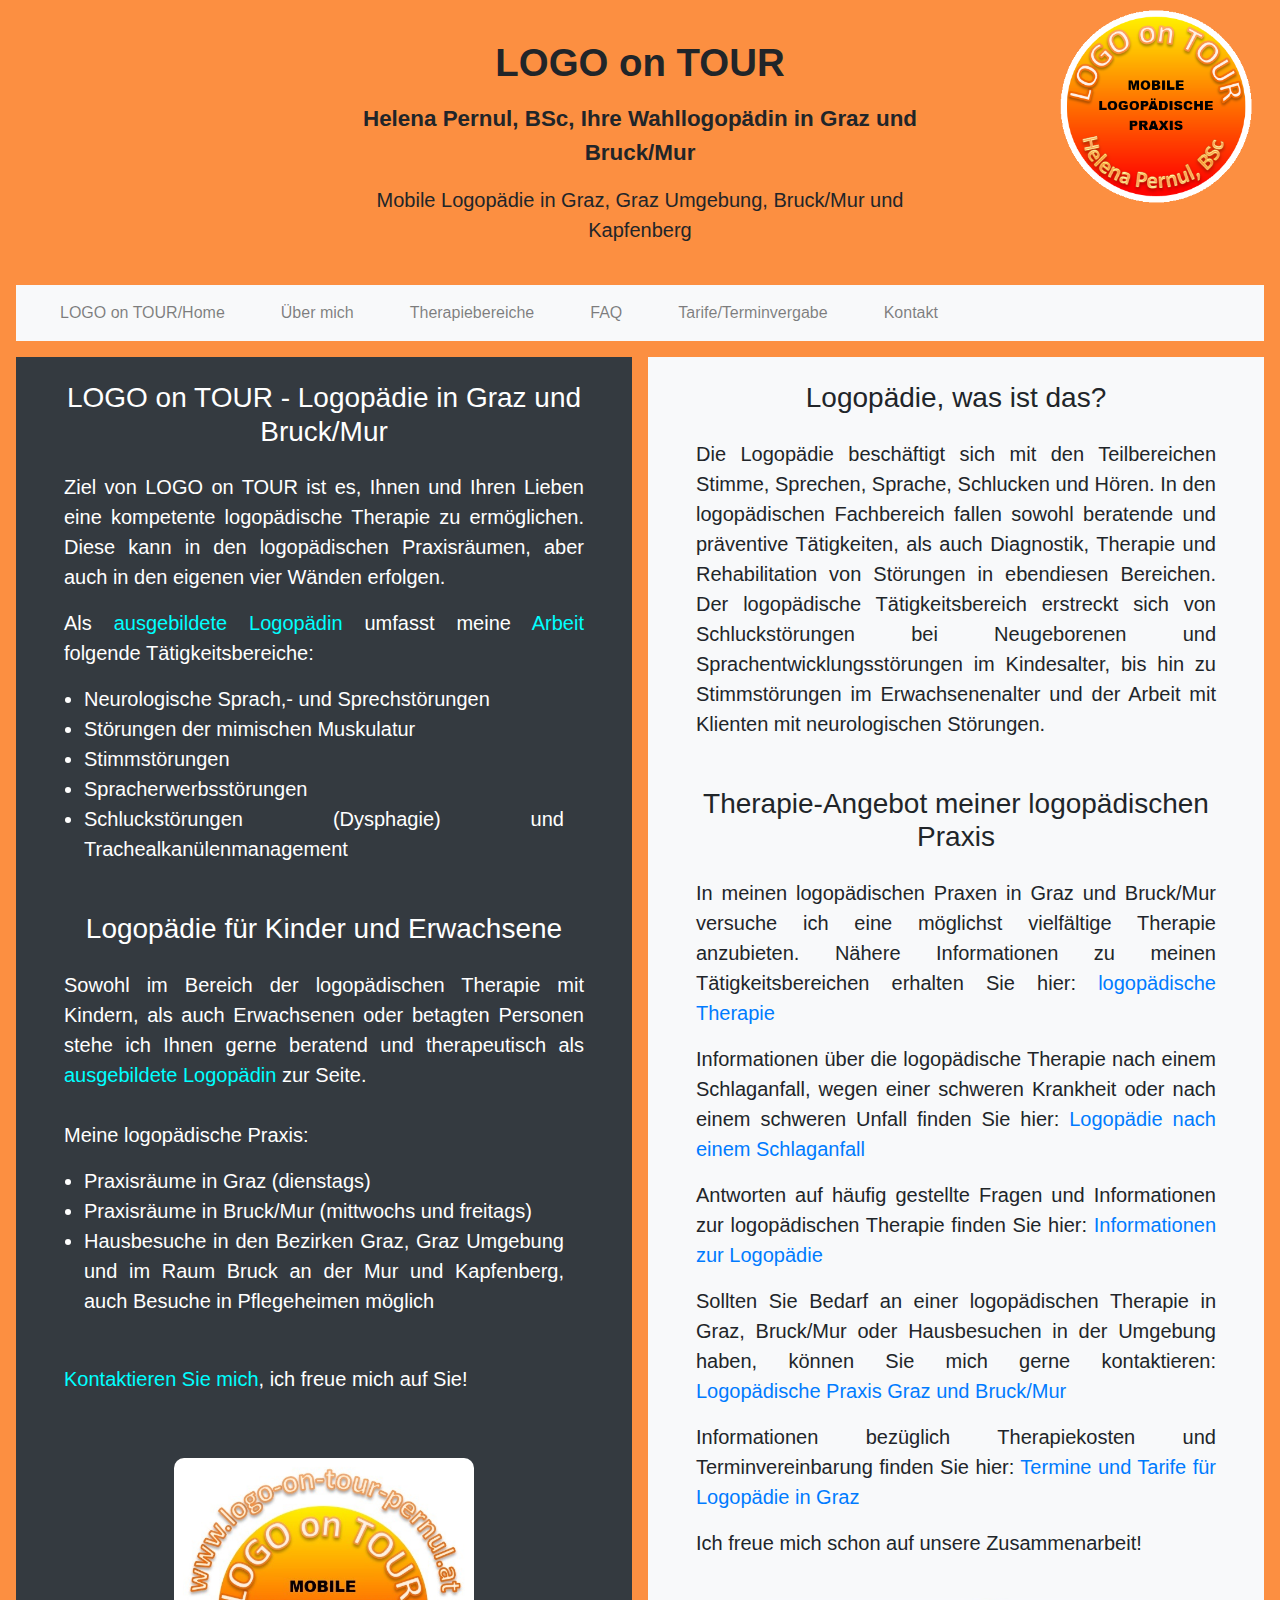
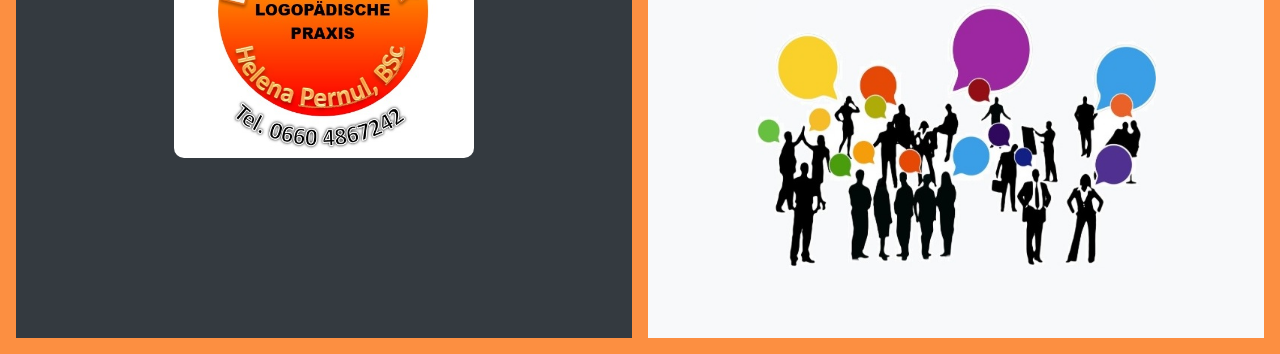
<file: index.html>
<!doctype html>
<html lang="de">
<head>
    <!-- Required meta tags -->
    <meta charset="utf-8">
    <meta name="viewport" content="width=device-width, initial-scale=1, shrink-to-fit=no">

    <!-- Bootstrap CSS -->
    <link rel="stylesheet" href="https://stackpath.bootstrapcdn.com/bootstrap/4.3.1/css/bootstrap.min.css" integrity="sha384-ggOyR0iXCbMQv3Xipma34MD+dH/1fQ784/j6cY/iJTQUOhcWr7x9JvoRxT2MZw1T" crossorigin="anonymous">

    <link href="style.css" rel="stylesheet">
    <title>LOGO ON TOUR - mobile Logopädie Graz </title>
    <meta name="description" content="Ihre Logopädie in Graz für Kinder und Erwachsene: Ich helfe
        bei Stimmstörungen, Sprechstörungen, Sprachstörungen und
        Schluckstörungen. Kontaktieren Sie mich." />
    <meta name="keywords" content="mobile Logopädie Graz, Stimmstörung
        Hilfe Graz, Sprechstörung Hilfe Graz, Schluckstörung Hilfe Graz" />
    <meta name="robots" content="index, follow" />
    
    <link rel="icon" type="image/png" href="img/logoicon.png">
</head>
<body  style="background-color: #fc8f41; max-width: 1600px; left:50%; position: relative; transform: translate(-50%, 0)">



<div class="position-relative overflow-hidden p-3 p-md-1 m-md-1 text-center">
    <div class="col-md-3" id="rightheader">
        <section id="iconright">
            <a href="./index.html">
                <img src="img/logoorangeborder.png" alt="Logopädie Graz">
            </a>
        </section>
    </div>
    <div class="col-md-6 p-lg-3 mx-auto my-3" id="centerheader">
        <p class="display-3 font-weight-bold" id="title-logo">LOGO on TOUR</p>
        <p class="lead font-weight-bold" id="title2">Helena Pernul, BSc, Ihre Wahllogopädin in Graz und Bruck/Mur</p>
        <p class="lead font-weight-normal mb-0" id="title3">Mobile Logopädie in Graz, Graz Umgebung, Bruck/Mur und Kapfenberg</p>
    </div>
    
    <div class="product-device shadow-sm d-none d-md-block"></div>
    <div class="product-device product-device-2 shadow-sm d-none d-md-block"></div>
</div>

<nav class="navbar navbar-expand-lg navbar-light text-center bg-light mx-md-3">
    <button class="navbar-toggler bg-light" type="button" data-toggle="collapse" data-target="#navbarNav" aria-controls="navbarNav" aria-expanded="false" aria-label="Toggle navigation">
        <span class="navbar-toggler-icon"></span>
    </button>
    <div class="collapse navbar-collapse text-center" id="navbarNav">
        <ul class="navbar-nav text-center">
            <li class="nav-item">
                <a class="nav-link" href="./index.html">LOGO on TOUR/Home</a>
            </li>
            <li class="nav-item">
                <a class="nav-link" href="./uebermich.html">Über mich</a>
            </li>
            <li class="nav-item">
                <a class="nav-link" href="./schwerpunkte.html">Therapiebereiche</a>
            </li>
            <li class="nav-item">
                <a class="nav-link" href="./faq.html">FAQ</a>
            </li>
            <li class="nav-item">
                <a class="nav-link" href="./tarife.html">Tarife/Terminvergabe</a>
            </li>
            <li class="nav-item">
                <a class="nav-link" href="./kontakt.html">Kontakt</a>
            </li>
        </ul>
    </div>
</nav>

<div class="d-md-flex flex-md-equal w-100 my-md-3 pl-md-3">
    <div class="bg-dark mr-md-3 pt-3 px-3 pt-md-4 px-md-5 col-md-6 text-center text-white overflow-hidden" id="logo">
        <div class="mb-3 pb-3">
            <h1 class="display-5 mb-4">LOGO on TOUR - Logopädie in Graz und Bruck/Mur</h1>
            <p class="lead">
                Ziel von LOGO on TOUR ist es, Ihnen und Ihren Lieben eine kompetente logopädische Therapie 
                    zu ermöglichen. Diese kann in den logopädischen Praxisräumen, aber auch in den eigenen vier 
                    Wänden erfolgen. 
            </p>
            <p class="lead"> Als <a href="uebermich.html" id="uebermichlink2">ausgebildete Logopädin</a>
                umfasst meine
                <a href="schwerpunkte.html" id="kontaktlink2">Arbeit</a> 
                folgende Tätigkeitsbereiche:
            </p>
            <ul class="lead">
                <li>Neurologische Sprach,- und Sprechstörungen</li>
                <li>Störungen der mimischen Muskulatur</li>
                <li>Stimmstörungen</li>
                <li>Spracherwerbsstörungen</li>
                <li>Schluckstörungen (Dysphagie) und Trachealkanülenmanagement</li>
            </ul>
            <h2 class="display-5 mb-4 mt-5">Logopädie für Kinder und Erwachsene</h2>
            <p class="lead">
                Sowohl im Bereich der logopädischen Therapie mit Kindern, als auch Erwachsenen 
                oder betagten Personen stehe ich Ihnen gerne beratend und therapeutisch als
                <a href="uebermich.html" id="uebermichlink3">ausgebildete Logopädin</a>
                zur Seite.
                <br />
                <br />
                Meine logopädische Praxis:
            </p>
            <ul class="lead">
                <li>Praxisräume in Graz (dienstags)</li>
                <li>Praxisräume in Bruck/Mur (mittwochs und freitags)</li>
                <li>Hausbesuche in den Bezirken Graz, Graz Umgebung und im Raum Bruck an der Mur und Kapfenberg, auch Besuche in Pflegeheimen möglich</li>
            </ul>
            <br />
            <br />
            <p class="lead">
                <a href="kontakt.html" id="kontaktlink3">Kontaktieren Sie mich</a>,
                ich freue mich auf Sie!
            </p>
            <br />      
            <br />
            <section id="logologo">
                <img src="img/logopaedie_graz.jpg" alt="Logopädie Graz">
            </section>
        </div>

    </div>
    <div class="bg-light mr-md-3 pt-3 px-3 pt-md-4 px-md-5 col-md-6 text-center overflow-hidden" id="was">
        <div class="mb-3 pb-3">
            <h2 class="display-5  mb-4">Logopädie, was ist das?</h2>
            <p class="lead">Die Logopädie beschäftigt sich mit den Teilbereichen
                Stimme, Sprechen, Sprache, Schlucken und Hören.
                In den logopädischen Fachbereich fallen sowohl
                beratende und präventive Tätigkeiten, als auch
                Diagnostik, Therapie und Rehabilitation von Störungen in
                ebendiesen Bereichen.
                Der logopädische Tätigkeitsbereich erstreckt sich von
                Schluckstörungen bei Neugeborenen und
                Sprachentwicklungsstörungen im Kindesalter, bis hin zu
                Stimmstörungen im Erwachsenenalter und der Arbeit
                mit Klienten mit neurologischen Störungen.
            </p>
            <h2 class="display-5 mb-4 mt-5">Therapie-Angebot meiner logopädischen Praxis</h2>
            <p class="lead">
                In meinen logopädischen Praxen in Graz und Bruck/Mur
                versuche ich eine möglichst vielfältige Therapie anzubieten.
                Nähere Informationen zu meinen Tätigkeitsbereichen erhalten Sie hier:
                <a href="./schwerpunkte.html">logopädische Therapie</a>
            </p>
            <p class="lead">
                Informationen über die logopädische Therapie nach einem Schlaganfall,
                wegen einer schweren Krankheit oder nach einem schweren Unfall finden Sie hier:
                <a href="./schlaganfall.html">Logopädie nach einem Schlaganfall</a>
            </p>
            <p class="lead">
                Antworten auf häufig gestellte Fragen und Informationen zur logopädischen 
                Therapie finden Sie hier:
                <a href="./faq.html">Informationen zur Logopädie</a>
            </p>
            <p class="lead">
                Sollten Sie Bedarf an einer logopädischen Therapie in Graz, Bruck/Mur oder
                Hausbesuchen in der Umgebung haben, können Sie mich gerne kontaktieren:
                <a href="./kontakt.html">Logopädische Praxis Graz und Bruck/Mur</a>
            </p>
            <p class="lead">
                Informationen bezüglich Therapiekosten und Terminvereinbarung finden Sie hier:
                <a href="./tarife.html">Termine und Tarife für Logopädie in Graz</a>
            </p>
            <p class="lead">
                Ich freue mich schon auf unsere Zusammenarbeit!
            </p>
            <br />
            <section id="kommunikation">
                <img src="img/logopaedische_praxis.jpg" alt="Logopädische Praxis">
            </section>
        </div>
    </div>
</div>

<script src="https://code.jquery.com/jquery-3.3.1.slim.min.js" integrity="sha384-q8i/X+965DzO0rT7abK41JStQIAqVgRVzpbzo5smXKp4YfRvH+8abtTE1Pi6jizo" crossorigin="anonymous"></script>
<script src="https://cdnjs.cloudflare.com/ajax/libs/popper.js/1.14.7/umd/popper.min.js" integrity="sha384-UO2eT0CpHqdSJQ6hJty5KVphtPhzWj9WO1clHTMGa3JDZwrnQq4sF86dIHNDz0W1" crossorigin="anonymous"></script>
<script src="https://stackpath.bootstrapcdn.com/bootstrap/4.3.1/js/bootstrap.min.js" integrity="sha384-JjSmVgyd0p3pXB1rRibZUAYoIIy6OrQ6VrjIEaFf/nJGzIxFDsf4x0xIM+B07jRM" crossorigin="anonymous"></script>
</body>
</html>
</file>
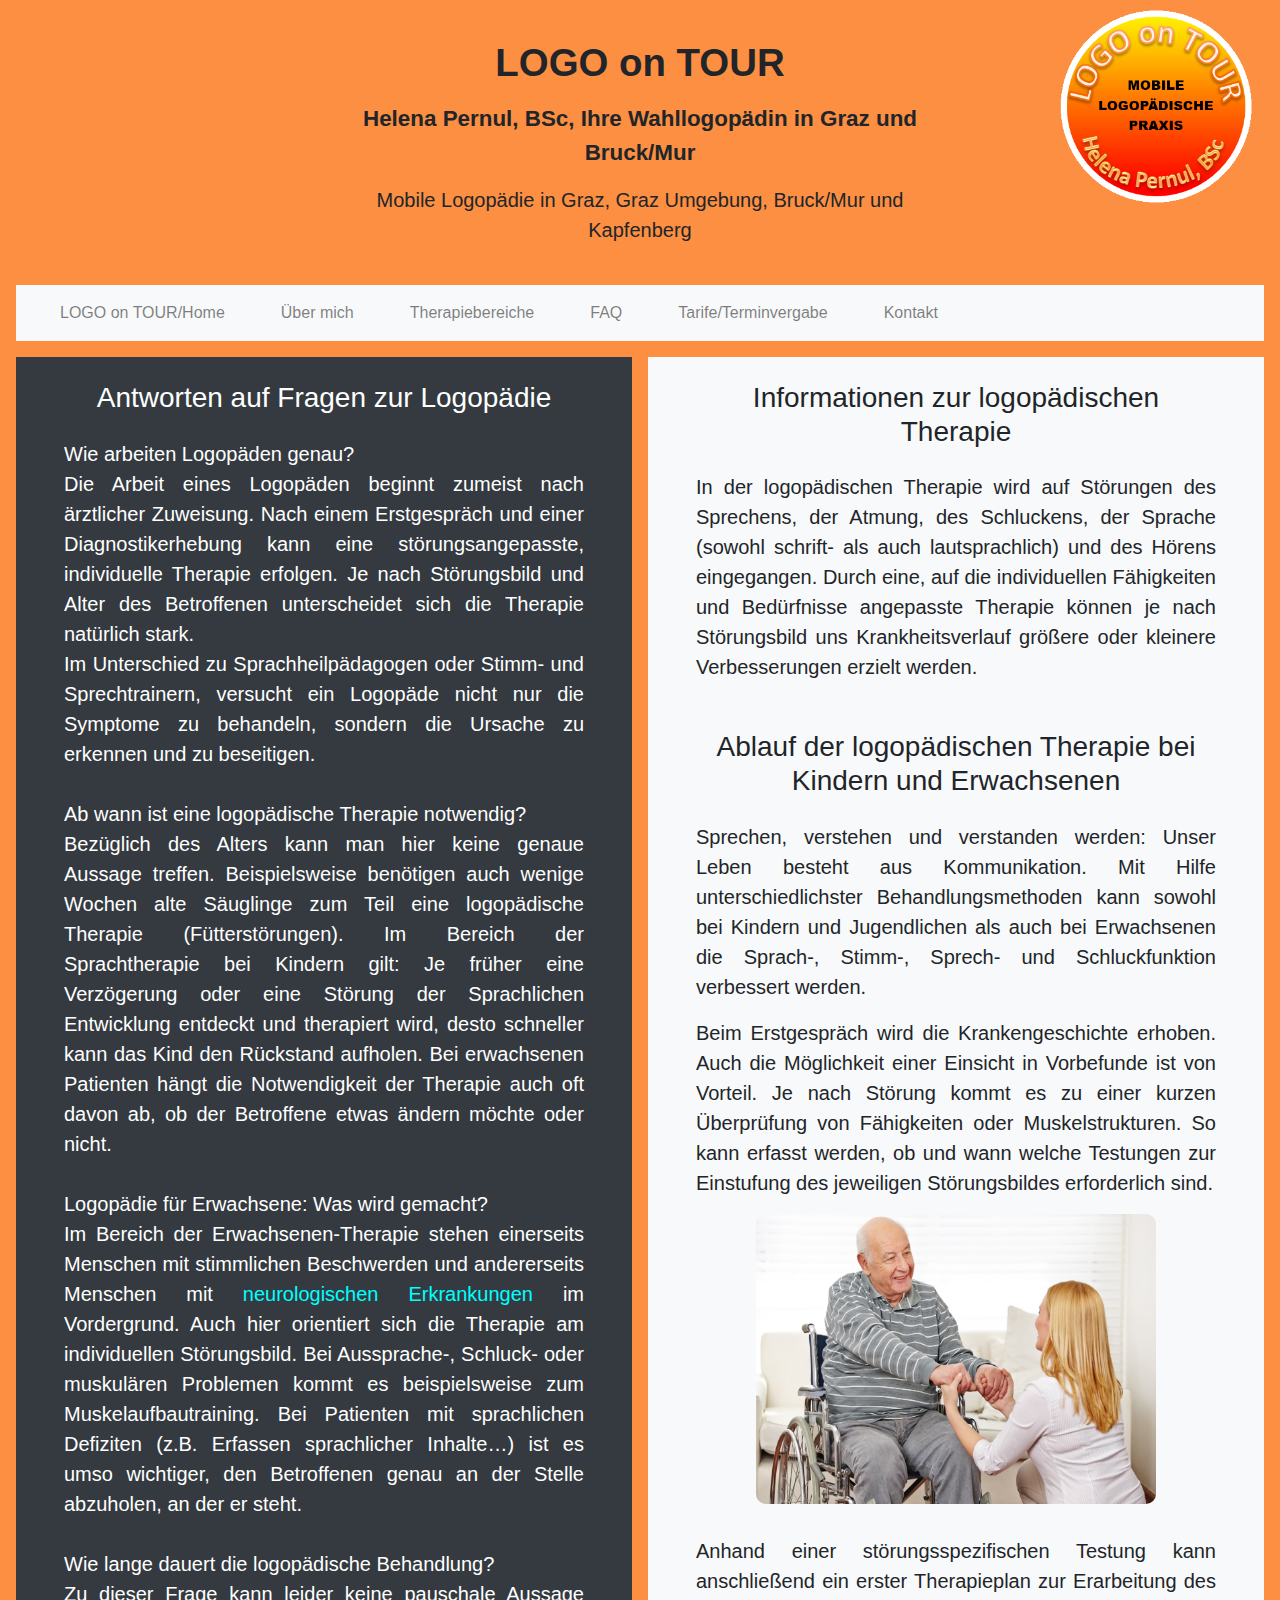
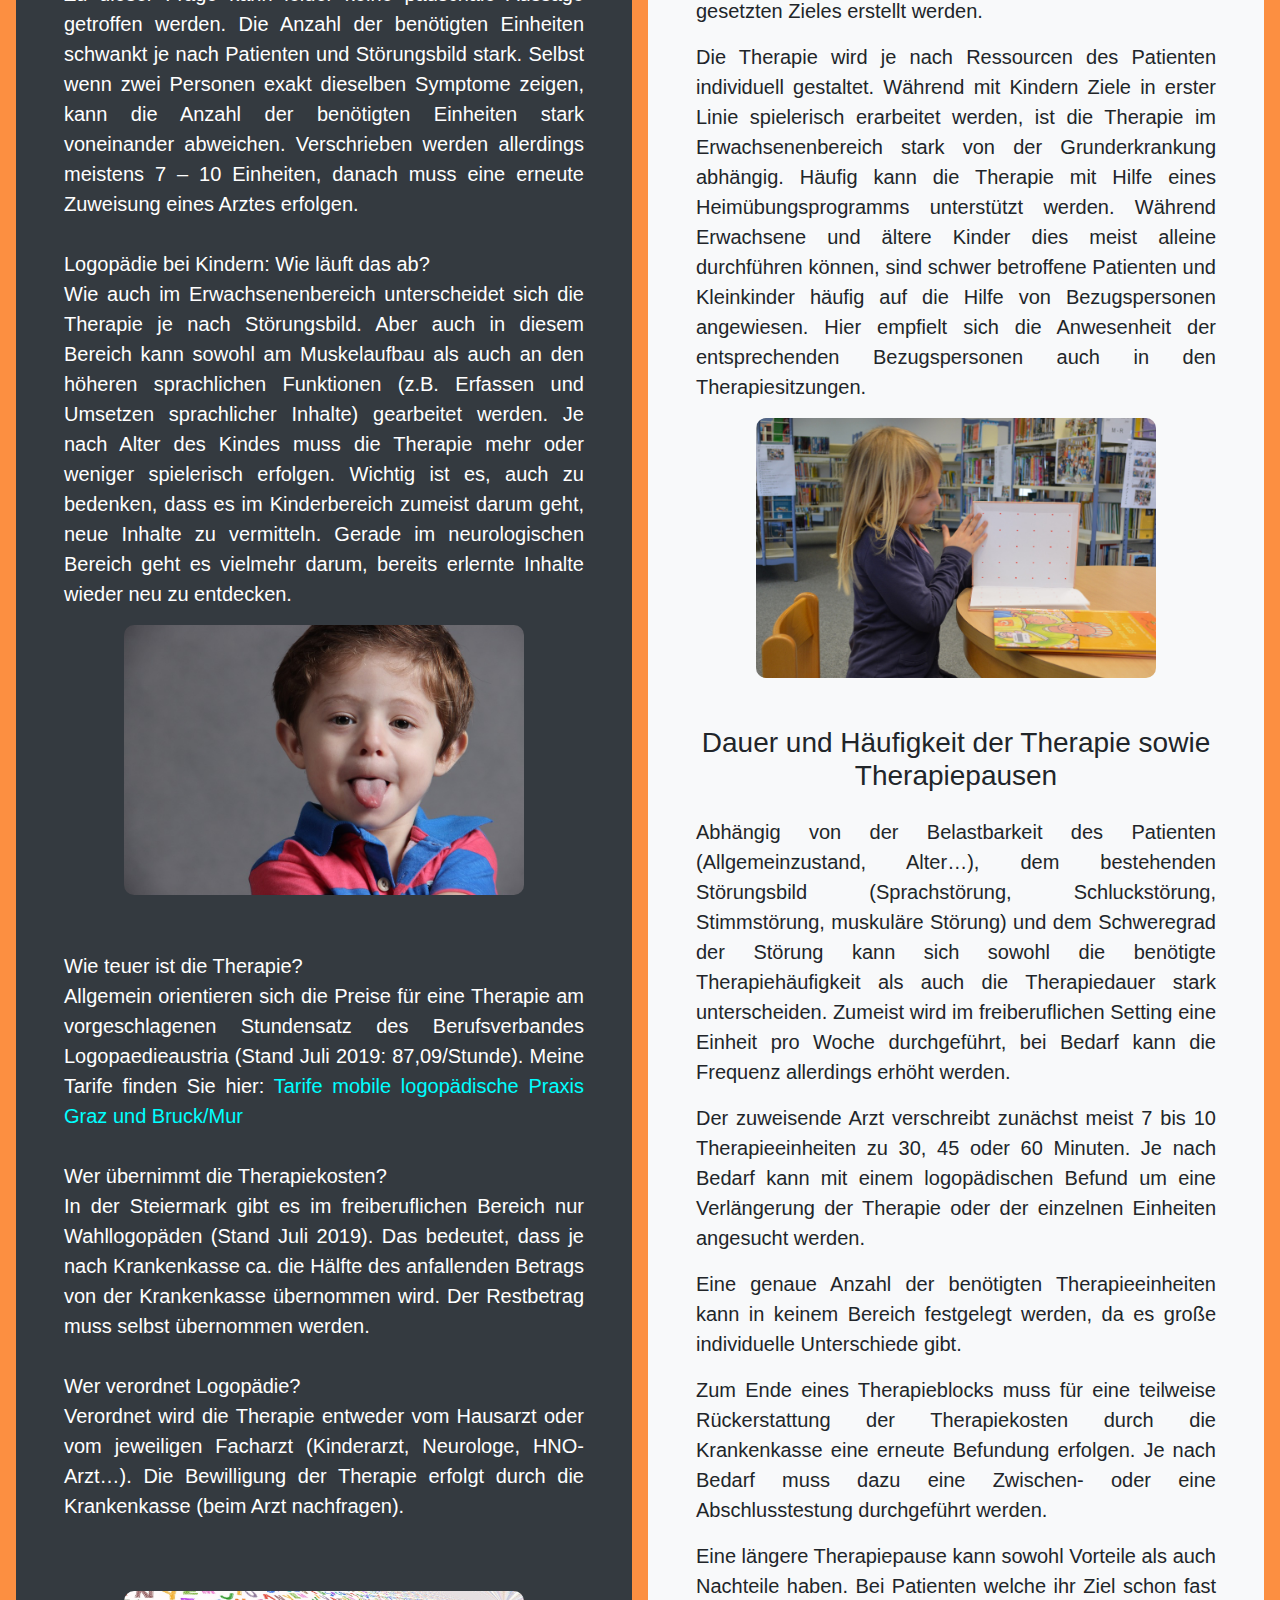
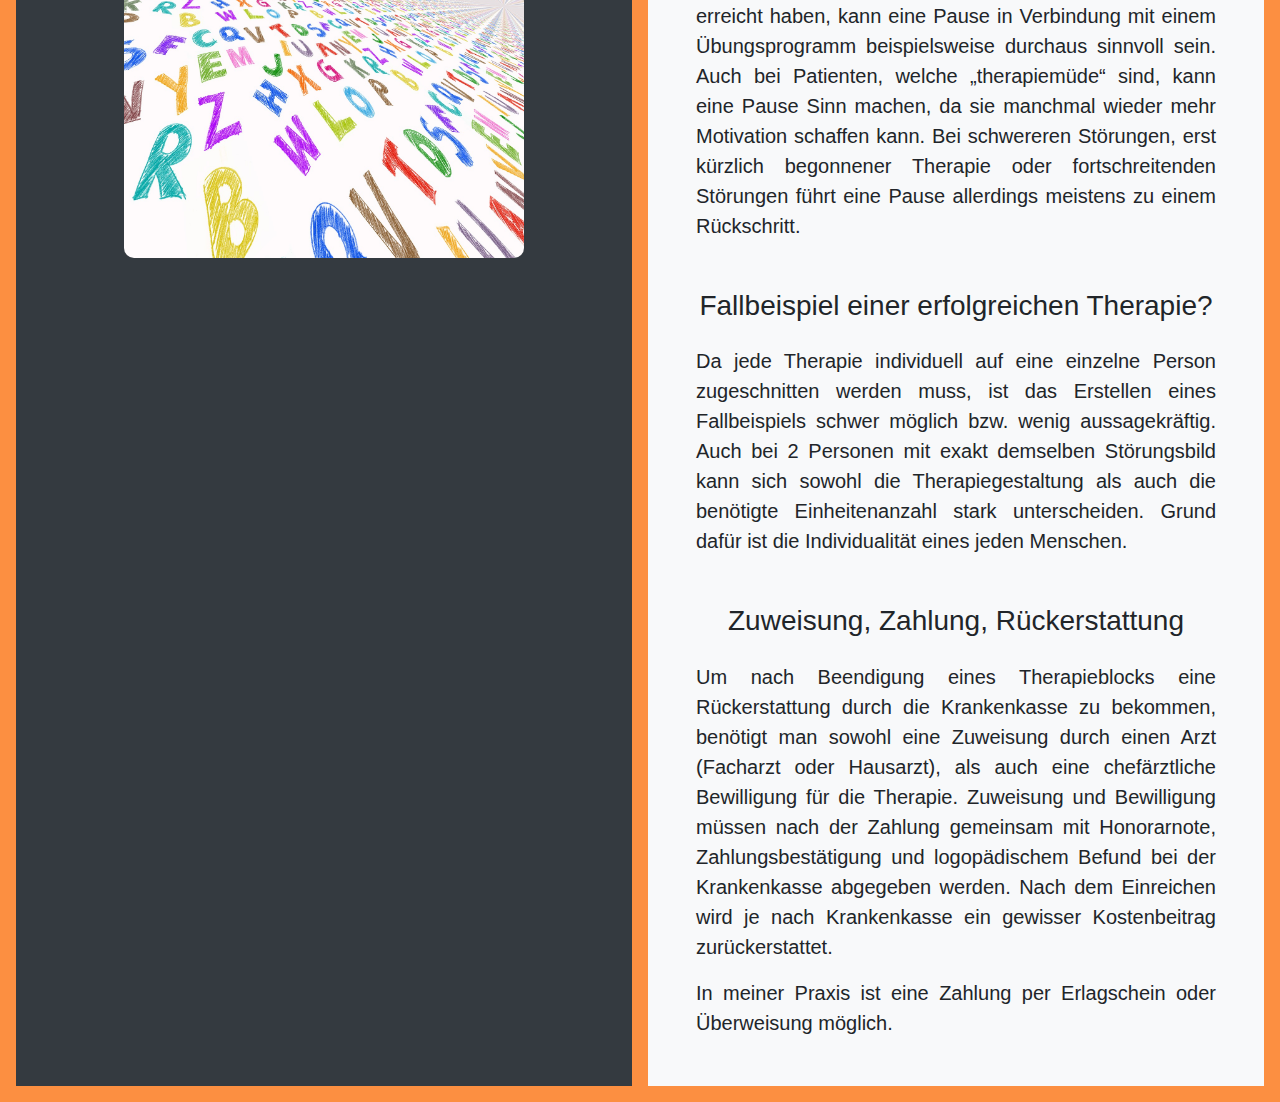
<file: faq.html>
<!doctype html>
<html lang="de">
<head>
    <!-- Required meta tags -->
    <meta charset="utf-8">
    <meta name="viewport" content="width=device-width, initial-scale=1, shrink-to-fit=no">

    <!-- Bootstrap CSS -->
    <link rel="stylesheet" href="https://stackpath.bootstrapcdn.com/bootstrap/4.3.1/css/bootstrap.min.css" integrity="sha384-ggOyR0iXCbMQv3Xipma34MD+dH/1fQ784/j6cY/iJTQUOhcWr7x9JvoRxT2MZw1T" crossorigin="anonymous">

    <link href="style.css" rel="stylesheet">
    <title>Antworten auf häufige Fragen zur logopädischen Therapie</title>
    <meta name="description" content="Häufige Fragen wie Kosten, Dauer, Häufigkeit, Angebot, Möglichkeiten etc. werden hier
        geklärt. Ebenso können Sie nachlesen, was genau Logopädie ist. Bei Fragen stehe ich, Helena Pernul, ausgebildete Logopädin,
        gerne zur Verfügung: Kontaktieren Sie mich!"/>
    <meta name="keywords" content="Angebot Logopädie Graz, Dauer Logopädie Graz, Kosten Logopädie Graz" />
    <meta name="robots" content="index, follow" />
    
    <link rel="icon" type="image/png" href="img/logoicon.png">
</head>
<body  style="background-color: #fc8f41; max-width: 1600px; left:50%; position: relative; transform: translate(-50%, 0)">

<div class="position-relative overflow-hidden p-3 p-md-1 m-md-1 text-center">
    <div class="col-md-3" id="rightheader">
        <section id="iconright">
            <a href="./index.html">
                <img src="img/logoorangeborder.png" alt="Logopädie Graz">
            </a>
        </section>
    </div>
    <div class="col-md-6 p-lg-3 mx-auto my-3">
        <p class="display-3 font-weight-bold" id="title-logo">LOGO on TOUR</p>
        <p class="lead font-weight-bold" id="title2">Helena Pernul, BSc, Ihre Wahllogopädin in Graz und Bruck/Mur</p>
        <p class="lead font-weight-normal mb-0" id="title3">Mobile Logopädie in Graz, Graz Umgebung, Bruck/Mur und Kapfenberg</p>
    </div>
    <div class="product-device shadow-sm d-none d-md-block"></div>
    <div class="product-device product-device-2 shadow-sm d-none d-md-block"></div>
</div>

<nav class="navbar navbar-expand-lg navbar-light text-center bg-light mx-md-3">
    <button class="navbar-toggler bg-light" type="button" data-toggle="collapse" data-target="#navbarNav" aria-controls="navbarNav" aria-expanded="false" aria-label="Toggle navigation">
        <span class="navbar-toggler-icon"></span>
    </button>
    <div class="collapse navbar-collapse text-center" id="navbarNav">
        <ul class="navbar-nav text-center">
            <li class="nav-item">
                <a class="nav-link" href="./index.html">LOGO on TOUR/Home</a>
            </li>
            <li class="nav-item">
                <a class="nav-link" href="./uebermich.html">Über mich</a>
            </li>
            <li class="nav-item">
                <a class="nav-link" href="./schwerpunkte.html">Therapiebereiche</a>
            </li>
            <li class="nav-item">
                <a class="nav-link" href="./faq.html">FAQ</a>
            </li>
            <li class="nav-item">
                <a class="nav-link" href="./tarife.html">Tarife/Terminvergabe</a>
            </li>
            <li class="nav-item">
                <a class="nav-link" href="./kontakt.html">Kontakt</a>
            </li>
        </ul>
    </div>
</nav>

<div class="d-md-flex flex-md-equal w-100 my-md-3 pl-md-3">
    <div class="bg-dark mr-md-3 pt-3 px-3 pt-md-4 px-md-5 col-md-6 text-center text-white overflow-hidden" id="schwerpunkte">
        <div class="mb-3 pb-3">
            <h1 class="display-5 mb-4">Antworten auf Fragen zur Logopädie</h1>
            <p class="lead">
            <b>Wie arbeiten Logopäden genau?</b> <br />
            Die Arbeit eines Logopäden beginnt zumeist nach ärztlicher Zuweisung. 
            Nach einem Erstgespräch und einer Diagnostikerhebung kann eine störungsangepasste, 
            individuelle Therapie erfolgen. Je nach Störungsbild und Alter des Betroffenen 
            unterscheidet sich die Therapie natürlich stark. <br />
            Im Unterschied zu Sprachheilpädagogen oder Stimm- und Sprechtrainern, versucht ein Logopäde 
            nicht nur die Symptome zu behandeln, sondern die Ursache zu erkennen und zu beseitigen.
            <br/><br />
            <b>Ab wann ist eine logopädische Therapie notwendig?</b><br />
            Bezüglich des Alters kann man hier keine genaue Aussage treffen. Beispielsweise benötigen auch wenige Wochen alte Säuglinge zum Teil eine logopädische Therapie (Fütterstörungen).
            Im Bereich der Sprachtherapie bei Kindern gilt: Je früher eine Verzögerung oder eine Störung der Sprachlichen Entwicklung entdeckt und therapiert wird, desto schneller kann das Kind den Rückstand aufholen. 
            Bei erwachsenen Patienten hängt die Notwendigkeit der Therapie auch oft davon ab, ob der Betroffene etwas ändern möchte oder nicht. 
            <br/><br />
            <b>Logopädie für Erwachsene: Was wird gemacht?</b><br />
            Im Bereich der Erwachsenen-Therapie stehen einerseits Menschen mit stimmlichen Beschwerden und andererseits Menschen mit 
            <a href="schlaganfall.html" id="schlag2">neurologischen Erkrankungen</a>
            im Vordergrund. Auch hier orientiert sich die Therapie am individuellen Störungsbild. Bei Aussprache-, Schluck- oder muskulären Problemen kommt es beispielsweise zum Muskelaufbautraining. Bei Patienten mit sprachlichen Defiziten (z.B. Erfassen sprachlicher Inhalte…) ist es umso wichtiger, den Betroffenen genau an der Stelle abzuholen, an der er steht.
            <br/><br />
            <b>Wie lange dauert die logopädische Behandlung?</b><br />
            Zu dieser Frage kann leider keine pauschale Aussage getroffen werden. Die Anzahl der benötigten Einheiten schwankt je nach Patienten und Störungsbild stark. Selbst wenn zwei Personen exakt dieselben Symptome zeigen, kann die Anzahl der benötigten Einheiten stark voneinander abweichen. Verschrieben werden allerdings meistens 7 – 10 Einheiten, danach muss eine erneute Zuweisung eines Arztes erfolgen.
            <br/><br />
            <b>Logopädie bei Kindern: Wie läuft das ab?</b><br />
            Wie auch im Erwachsenenbereich unterscheidet sich die Therapie je nach Störungsbild. Aber auch in diesem Bereich kann sowohl am Muskelaufbau als auch an den höheren sprachlichen Funktionen (z.B. Erfassen und Umsetzen sprachlicher Inhalte) gearbeitet werden. Je nach Alter des Kindes muss die Therapie mehr oder weniger spielerisch erfolgen.
            Wichtig ist es, auch zu bedenken, dass es im Kinderbereich zumeist darum geht, neue Inhalte zu vermitteln. Gerade im neurologischen Bereich geht es vielmehr darum, bereits erlernte Inhalte wieder neu zu entdecken.
            <br/>
            </p>
            <section id="kind_zunge">
                <img src="img/logopaedie_kind.png" alt="Je früher Kinder mit logopädischen Problemen eine 
                Therapie machen, umso größer die Erfolge">
            </section>
            <br />
            <p class="lead">
            <b>Wie teuer ist die Therapie?</b><br />
            Allgemein orientieren sich die Preise für eine Therapie am vorgeschlagenen Stundensatz des Berufsverbandes Logopaedieaustria (Stand Juli 2019: 87,09/Stunde). 
            Meine Tarife finden Sie hier: <a href="./tarife.html" id="tariffromfaq">Tarife mobile logopädische Praxis Graz und Bruck/Mur</a>
            <br/><br />
            <b>Wer übernimmt die Therapiekosten?</b><br />
            In der Steiermark gibt es im freiberuflichen Bereich nur Wahllogopäden (Stand Juli 2019). Das bedeutet, dass je nach Krankenkasse ca. die Hälfte des anfallenden Betrags von der Krankenkasse übernommen wird. Der Restbetrag muss selbst übernommen werden.
            <br/><br />
            <b>Wer verordnet Logopädie?</b><br />
            Verordnet wird die Therapie entweder vom Hausarzt oder vom jeweiligen Facharzt (Kinderarzt, Neurologe, HNO-Arzt…). Die Bewilligung der Therapie erfolgt durch die Krankenkasse (beim Arzt nachfragen).
            <br/><br />
            </p>
            <br />
            <section id="buchstaben">
                <img src="img/sprechtherapie_graz.jpg" alt="Sprechtherapie Graz">
            </section>
        </div>
    </div>
    <div class="bg-light mr-md-3 pt-3 px-3 pt-md-4 px-md-5 col-md-6 text-center overflow-hidden" id="informationen">
        <div class="mb-3 pb-3">
            <h2 class="display-5 mb-4">Informationen zur logopädischen Therapie</h2>
            <p class="lead">In der logopädischen Therapie wird auf Störungen des Sprechens,
                der Atmung, des Schluckens, der Sprache (sowohl schrift- als auch
                lautsprachlich) und des Hörens eingegangen. Durch eine, auf die
                individuellen Fähigkeiten und Bedürfnisse angepasste Therapie
                können je nach Störungsbild uns Krankheitsverlauf größere oder
                kleinere Verbesserungen erzielt werden.
            </p>
            <h2 class="display-5 mb-4 mt-5">Ablauf der logopädischen Therapie bei Kindern und Erwachsenen</h2>
            <p class="lead">Sprechen, verstehen und verstanden werden: Unser Leben besteht aus
                    Kommunikation. Mit Hilfe unterschiedlichster Behandlungsmethoden
                    kann sowohl bei Kindern und Jugendlichen als auch bei Erwachsenen
                    die Sprach-, Stimm-, Sprech- und Schluckfunktion verbessert werden.
            </p>
            <p class="lead">Beim Erstgespräch wird die Krankengeschichte erhoben. Auch die
                    Möglichkeit einer Einsicht in Vorbefunde ist von Vorteil. Je nach Störung
                    kommt es zu einer kurzen Überprüfung von Fähigkeiten oder
                    Muskelstrukturen. So kann erfasst werden, ob und wann welche
                    Testungen zur Einstufung des jeweiligen Störungsbildes erforderlich
                    sind.
            </p>
            <section id="opa">
                <img src="img/therapie_logopaede.jpg" alt="Grazer mobile logopädische Praxis für Sprach- und 
                Sprechstörungen für Kinder und Erwachsene">
            </section>
            <p class="lead">Anhand einer störungsspezifischen Testung kann anschließend ein
                    erster Therapieplan zur Erarbeitung des gesetzten Zieles erstellt
                    werden.
            </p>
            <p class="lead">Die Therapie wird je nach Ressourcen des Patienten individuell gestaltet.
                Während mit Kindern Ziele in erster Linie spielerisch erarbeitet werden, ist die 
                Therapie im Erwachsenenbereich stark von der Grunderkrankung abhängig. Häufig kann die
                Therapie mit Hilfe eines Heimübungsprogramms unterstützt werden. Während Erwachsene
                und ältere Kinder dies meist alleine durchführen können, sind schwer betroffene Patienten
                und Kleinkinder häufig auf die Hilfe von Bezugspersonen angewiesen. Hier empfielt sich
                die Anwesenheit der entsprechenden Bezugspersonen auch in den Therapiesitzungen.
            </p>
            <section id="kind">
                <img src="img/logopaedie_kinder.jpg" alt="Logopädische Praxis für Kinder bei Sprech-, Sprach- 
                und Leseproblemen">
            </section>
            <h2 class="display-5 mb-4 mt-3">Dauer und Häufigkeit der Therapie sowie Therapiepausen</h2>
            <p class="lead">Abhängig von der Belastbarkeit des Patienten (Allgemeinzustand,
                    Alter…), dem bestehenden Störungsbild (Sprachstörung,
                    Schluckstörung, Stimmstörung, muskuläre Störung) und dem
                    Schweregrad der Störung kann sich sowohl die benötigte
                    Therapiehäufigkeit als auch die Therapiedauer stark unterscheiden. Zumeist
                    wird im freiberuflichen Setting eine Einheit pro Woche durchgeführt, bei
                    Bedarf kann die Frequenz allerdings erhöht werden.
            </p>
            <p class="lead">Der zuweisende Arzt verschreibt zunächst meist 7 bis 10
                    Therapieeinheiten zu 30, 45 oder 60 Minuten. Je nach Bedarf kann mit
                    einem logopädischen Befund um eine Verlängerung der Therapie oder
                    der einzelnen Einheiten angesucht werden.
            </p>
            <p class="lead">Eine genaue Anzahl der benötigten Therapieeinheiten kann in keinem
                    Bereich festgelegt werden, da es große individuelle Unterschiede gibt.
            </p>
            <p class="lead">Zum Ende eines Therapieblocks muss für eine teilweise Rückerstattung
                    der Therapiekosten durch die Krankenkasse eine erneute Befundung
                    erfolgen. Je nach Bedarf muss dazu eine Zwischen- oder eine
                    Abschlusstestung durchgeführt werden.
            </p>
            <p class="lead">Eine längere Therapiepause kann sowohl Vorteile als auch Nachteile
                    haben. Bei Patienten welche ihr Ziel schon fast erreicht haben, kann
                    eine Pause in Verbindung mit einem Übungsprogramm beispielsweise
                    durchaus sinnvoll sein. Auch bei Patienten, welche „therapiemüde“
                    sind, kann eine Pause Sinn machen, da sie manchmal wieder mehr
                    Motivation schaffen kann. Bei schwereren Störungen, erst kürzlich
                    begonnener Therapie oder fortschreitenden Störungen führt eine Pause
                    allerdings meistens zu einem Rückschritt.
            </p>
            <h2 class="display-5 mb-4 mt-5">Fallbeispiel einer erfolgreichen Therapie?</h2>
            <p class="lead">Da jede Therapie individuell auf eine einzelne Person
                    zugeschnitten werden muss, ist das Erstellen eines Fallbeispiels
                    schwer möglich bzw. wenig aussagekräftig. Auch bei 2 Personen mit exakt demselben
                    Störungsbild kann sich sowohl die Therapiegestaltung als auch die
                    benötigte Einheitenanzahl stark unterscheiden. Grund dafür ist die
                    Individualität eines jeden Menschen.
            </p>
            <h2 class="display-5 mb-4 mt-5">Zuweisung, Zahlung, Rückerstattung</h2>
            <p class="lead">Um nach Beendigung eines Therapieblocks eine Rückerstattung
                    durch die Krankenkasse zu bekommen, benötigt man sowohl eine
                    Zuweisung durch einen Arzt (Facharzt oder Hausarzt), als auch eine
                    chefärztliche Bewilligung für die Therapie.
                    Zuweisung und Bewilligung müssen nach der Zahlung gemeinsam
                    mit Honorarnote, Zahlungsbestätigung und logopädischem Befund
                    bei der Krankenkasse abgegeben werden. Nach dem Einreichen
                    wird je nach Krankenkasse ein gewisser Kostenbeitrag
                    zurückerstattet.
            </p>
            <p class="lead">
                    In meiner Praxis ist eine Zahlung per Erlagschein oder
                    Überweisung möglich.
            </p>
            
        </div>
    </div>
</div>

<script src="https://code.jquery.com/jquery-3.3.1.slim.min.js" integrity="sha384-q8i/X+965DzO0rT7abK41JStQIAqVgRVzpbzo5smXKp4YfRvH+8abtTE1Pi6jizo" crossorigin="anonymous"></script>
<script src="https://cdnjs.cloudflare.com/ajax/libs/popper.js/1.14.7/umd/popper.min.js" integrity="sha384-UO2eT0CpHqdSJQ6hJty5KVphtPhzWj9WO1clHTMGa3JDZwrnQq4sF86dIHNDz0W1" crossorigin="anonymous"></script>
<script src="https://stackpath.bootstrapcdn.com/bootstrap/4.3.1/js/bootstrap.min.js" integrity="sha384-JjSmVgyd0p3pXB1rRibZUAYoIIy6OrQ6VrjIEaFf/nJGzIxFDsf4x0xIM+B07jRM" crossorigin="anonymous"></script>
</body>
</html>
</file>
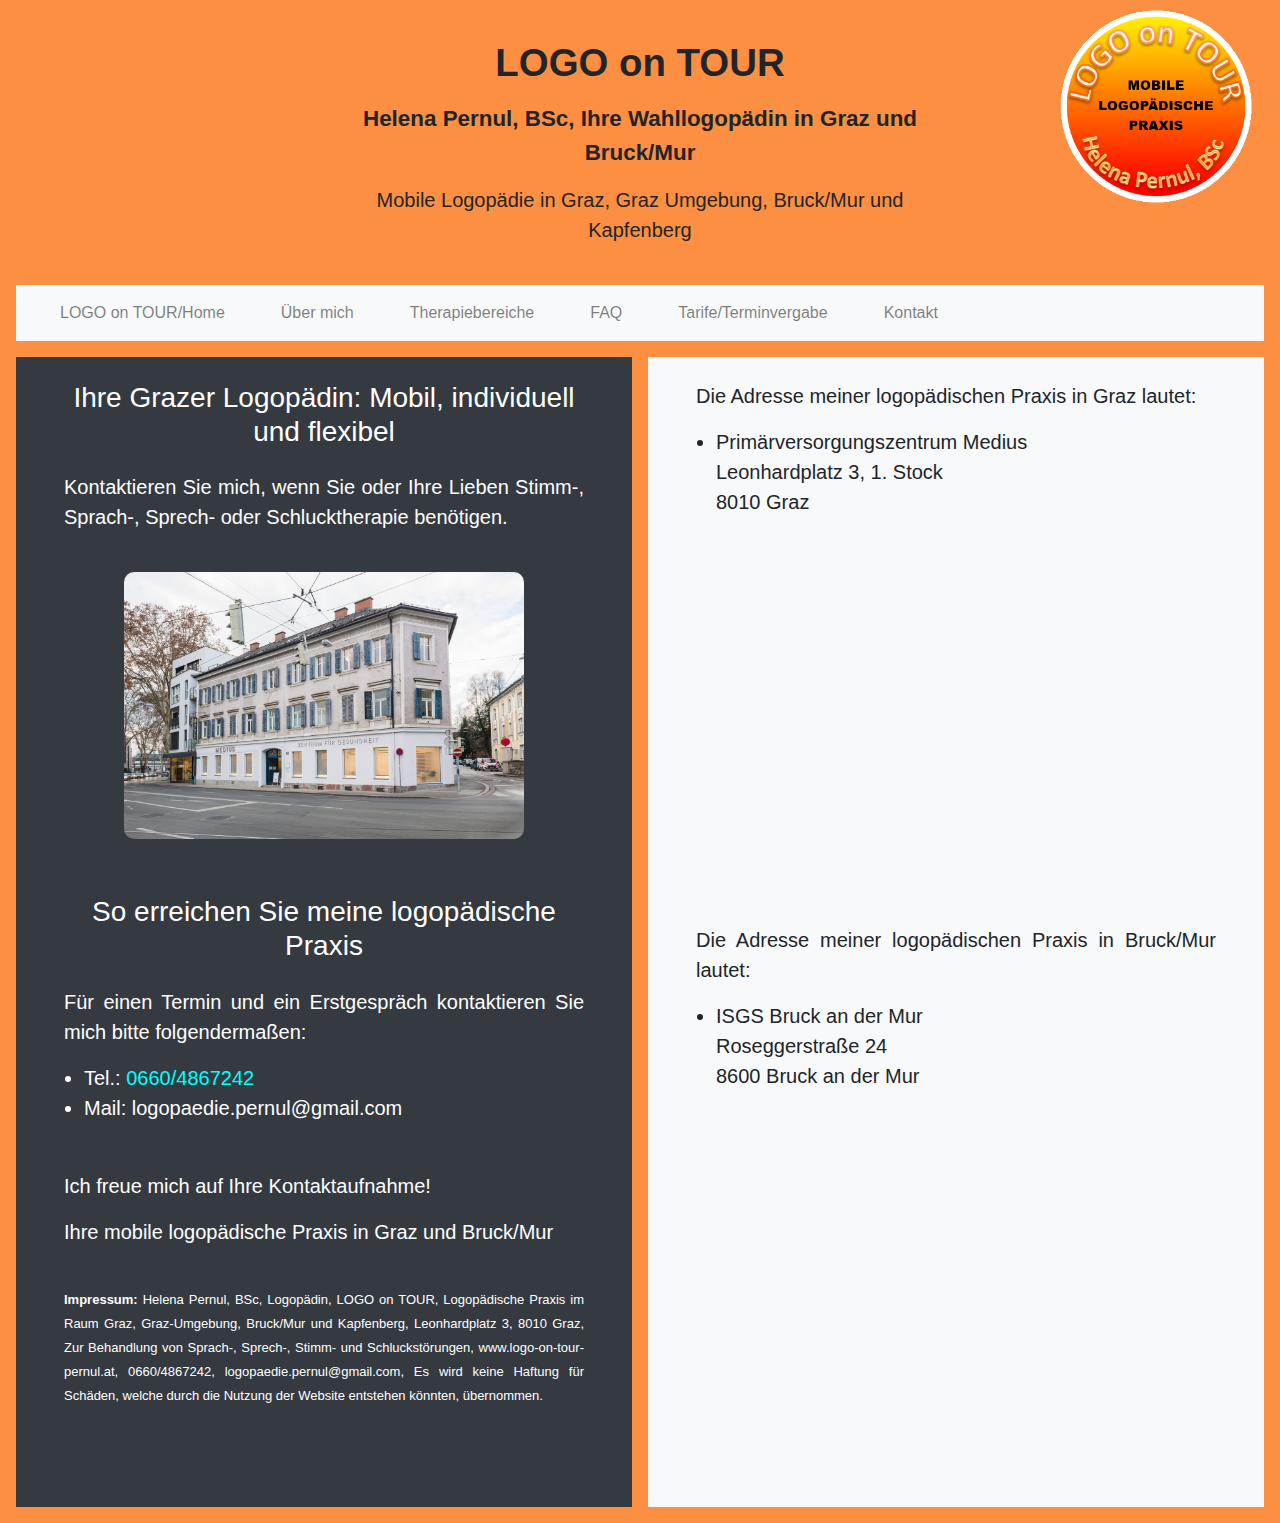
<file: kontakt.html>
<!doctype html>
<html lang="de">
<head>
    <!-- Required meta tags -->
    <meta charset="utf-8">
    <meta name="viewport" content="width=device-width, initial-scale=1, shrink-to-fit=no">

    <!-- Bootstrap CSS -->
    <link rel="stylesheet" href="https://stackpath.bootstrapcdn.com/bootstrap/4.3.1/css/bootstrap.min.css" integrity="sha384-ggOyR0iXCbMQv3Xipma34MD+dH/1fQ784/j6cY/iJTQUOhcWr7x9JvoRxT2MZw1T" crossorigin="anonymous">

    <link href="style.css" rel="stylesheet">
    <title>Logopädie in meiner Nähe</title>
    <meta name="description" content="Sprechen, schlucken, lesen und
        schreiben lernen nach Schlaganfällen - Hilfe für Kinder und Erwachsene

        bei Sprachstörungen und Sprechstörungen. Hilfreiche Therapien für
        Sprachentwicklung. Professionell & Einfühlsam: Rufen Sie mich an!"/>
        <meta name="keywords" content="Sprechtherapie Schlaganfall,
        Sprachtherapie Kinder und Erwachsene, Schluckstörung was tun" />
        <meta name="robots" content="index, follow" />
    
    <link rel="icon" type="image/png" href="img/logoicon.png">
</head>
<body  style="background-color: #fc8f41; max-width: 1600px; left:50%; position: relative; transform: translate(-50%, 0)">

<div class="position-relative overflow-hidden p-3 p-md-1 m-md-1 text-center">
    <div class="col-md-3" id="rightheader">
        <section id="iconright">
            <a href="./index.html">
                <img src="img/logoorangeborder.png" alt="Logopädie Graz">
            </a>
        </section>
    </div>
    <div class="col-md-6 p-lg-3 mx-auto my-3">
        <p class="display-3 font-weight-bold" id="title-logo">LOGO on TOUR</p>
        <p class="lead font-weight-bold" id="title2">Helena Pernul, BSc, Ihre Wahllogopädin in Graz und Bruck/Mur</p>
        <p class="lead font-weight-normal mb-0" id="title3">Mobile Logopädie in Graz, Graz Umgebung, Bruck/Mur und Kapfenberg</p>
    </div>
    <div class="product-device shadow-sm d-none d-md-block"></div>
    <div class="product-device product-device-2 shadow-sm d-none d-md-block"></div>
</div>

<nav class="navbar navbar-expand-lg navbar-light text-center bg-light mx-md-3">
    <button class="navbar-toggler bg-light" type="button" data-toggle="collapse" data-target="#navbarNav" aria-controls="navbarNav" aria-expanded="false" aria-label="Toggle navigation">
        <span class="navbar-toggler-icon"></span>
    </button>
    <div class="collapse navbar-collapse text-center" id="navbarNav">
        <ul class="navbar-nav text-center">
            <li class="nav-item">
                <a class="nav-link" href="./index.html">LOGO on TOUR/Home</a>
            </li>
            <li class="nav-item">
                <a class="nav-link" href="./uebermich.html">Über mich</a>
            </li>
            <li class="nav-item">
                <a class="nav-link" href="./schwerpunkte.html">Therapiebereiche</a>
            </li>
            <li class="nav-item">
                <a class="nav-link" href="./faq.html">FAQ</a>
            </li>
            <li class="nav-item">
                <a class="nav-link" href="./tarife.html">Tarife/Terminvergabe</a>
            </li>
            <li class="nav-item">
                <a class="nav-link" href="./kontakt.html">Kontakt</a>
            </li>
        </ul>
    </div>
</nav>

<div class="d-md-flex flex-md-equal w-100 my-md-3 pl-md-3">
    <div class="bg-dark mr-md-3 pt-3 px-3 pt-md-4 px-md-5 col-md-6 text-center text-white overflow-hidden" id="kontakt">
        <div class="mb-3 pb-3">
            <h1 class="display-5 mb-4">Ihre Grazer Logopädin: Mobil, individuell und flexibel</h1>
            <p class="lead">Kontaktieren Sie mich, wenn Sie oder Ihre Lieben Stimm-, Sprach-, Sprech- oder
                    Schlucktherapie benötigen.
            </p>
            <br>
            <section id="mediuspraxis">
                <img src="img/logopaedie_praxis.jpg" alt="mobile logopädische Praxis Graz">
            </section>
            <h2 class="display-5 mb-4 mt-4">So erreichen Sie meine logopädische Praxis</h2>
            <p class="lead">Für einen Termin und ein Erstgespräch kontaktieren Sie mich bitte folgendermaßen:</p>
            <ul class="lead">
                <li>Tel.: <a href="tel:+436604867242" id="telnr">0660/4867242</a></li>
                <li>Mail: logopaedie.pernul@gmail.com</li>
            </ul>
            <br />
            <br />
            <p class="lead">Ich freue mich auf Ihre Kontaktaufnahme!</p>
            <p class="lead">Ihre mobile logopädische Praxis in Graz und Bruck/Mur</p>

            <br />
            

            <div>
                    <p>
                        <font size="2"><b>Impressum: </b>Helena Pernul, BSc, Logopädin, LOGO on TOUR, Logopädische Praxis im Raum Graz, Graz-Umgebung, Bruck/Mur und Kapfenberg, 
                            Leonhardplatz 3, 8010 Graz, Zur Behandlung von Sprach-, Sprech-, Stimm- und Schluckstörungen,
                            www.logo-on-tour-pernul.at, 0660/4867242, logopaedie.pernul@gmail.com, Es wird keine Haftung für Schäden, welche durch die
                            Nutzung der Website entstehen könnten, übernommen.
                        </font>
                    </p>
                </div>
        </div>
    </div>
    <div class="bg-light mr-md-3 pt-3 px-3 pt-md-4 px-md-5 col-md-6 text-center overflow-hidden" id="maps">
        <div class="mb-3 pb-3">
            <p class="lead">
                Die Adresse meiner logopädischen Praxis in Graz lautet:
            </p>
            <ul class="lead">
                <li>Primärversorgungszentrum Medius <br>
                    Leonhardplatz 3, 1. Stock<br>

                    8010 Graz</li>
            </ul>
            <br />
            <div style="margin: 20px">
                <div style='height:320px;width:100%;'>
                    <iframe width="" height="320" src=https://maps.google.de/maps?hl=de&q=%20Medius+Zentrum+für+Gesundheit,+Hausärzte+für+alle+Kassen%20Graz&t=&z=14&ie=utf8&iwloc=b&output=embed
                            frameborder="0" scrolling="no" marginheight="0" marginwidth="0" style='height:320px;width:100%;'>
                    </iframe>
                    <p style="text-align:right;
                            margin:0px; padding-top:-10px; line-height:10px;font-size:10px;margin-top: -25px;">
                        <a href="http://www.checkpoll.de/google-maps-generator/" style="font-size:10px;"
                            target="_blank"></a>
                    </p>
                </div>
            </div>
            
            <br />
            <p class="lead">
                    Die Adresse meiner logopädischen Praxis in Bruck/Mur lautet:
            </p>
            <ul class="lead">
                <li>ISGS Bruck an der Mur<br>
                    Roseggerstraße 24<br>
                    8600 Bruck an der Mur</li>
            </ul>
            <div style="margin: 20px">
                <div style='height:320px;width:100%;'>
                    <iframe width="" height="320" src=https://maps.google.de/maps?hl=de&q=%20Roseggerstraße+24+Bruck+an+der+Mur%20Graz&t=&z=14&ie=utf8&iwloc=b&output=embed
                            frameborder="0" scrolling="no" marginheight="0" marginwidth="0" style='height:320px;width:100%;'>
                    </iframe>
                    <p style="text-align:right;
                            margin:0px; padding-top:-10px; line-height:10px;font-size:10px;margin-top: -25px;">
                        <a href="http://www.checkpoll.de/google-maps-generator/" style="font-size:10px;"
                            target="_blank"></a>
                    </p>
                </div>
            </div>
            
            
            <br />
            
        </div>
    </div>
</div>

<script src="https://code.jquery.com/jquery-3.3.1.slim.min.js" integrity="sha384-q8i/X+965DzO0rT7abK41JStQIAqVgRVzpbzo5smXKp4YfRvH+8abtTE1Pi6jizo" crossorigin="anonymous"></script>
<script src="https://cdnjs.cloudflare.com/ajax/libs/popper.js/1.14.7/umd/popper.min.js" integrity="sha384-UO2eT0CpHqdSJQ6hJty5KVphtPhzWj9WO1clHTMGa3JDZwrnQq4sF86dIHNDz0W1" crossorigin="anonymous"></script>
<script src="https://stackpath.bootstrapcdn.com/bootstrap/4.3.1/js/bootstrap.min.js" integrity="sha384-JjSmVgyd0p3pXB1rRibZUAYoIIy6OrQ6VrjIEaFf/nJGzIxFDsf4x0xIM+B07jRM" crossorigin="anonymous"></script>
</body>
</html>
</file>
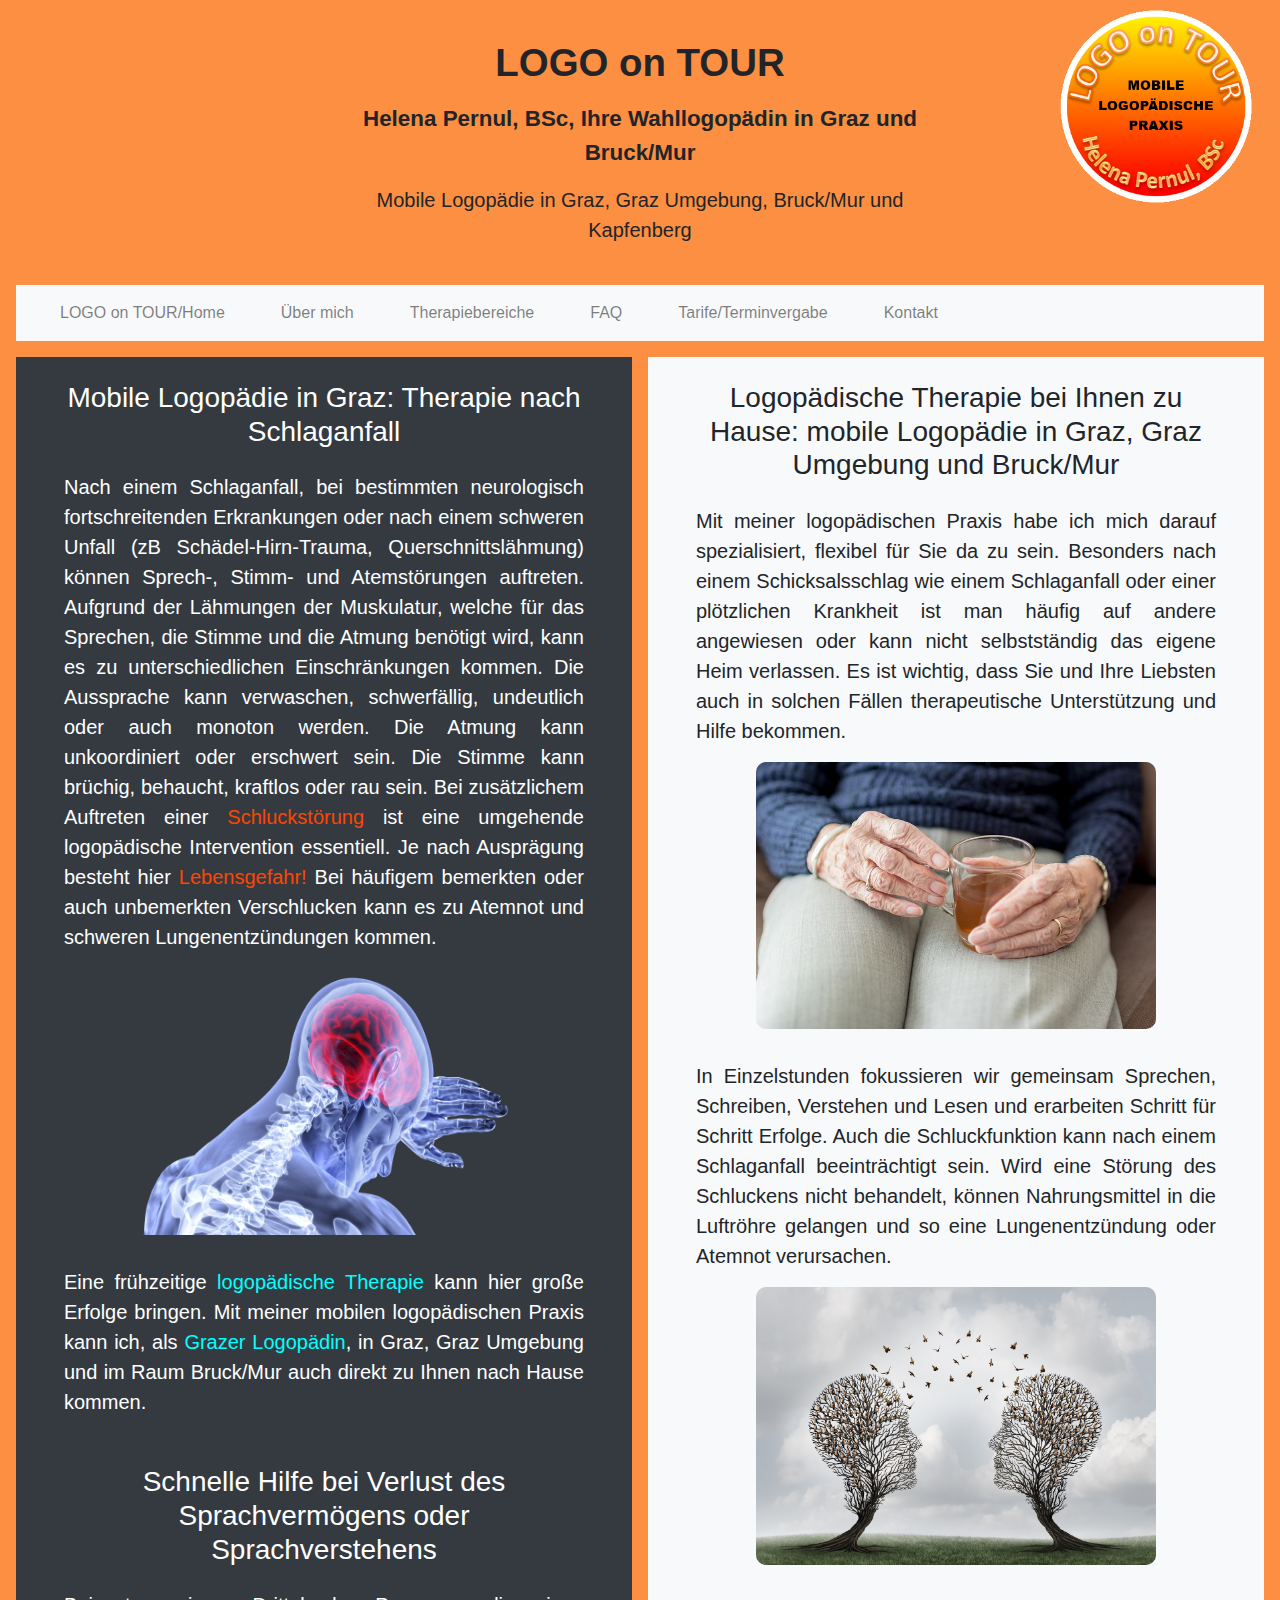
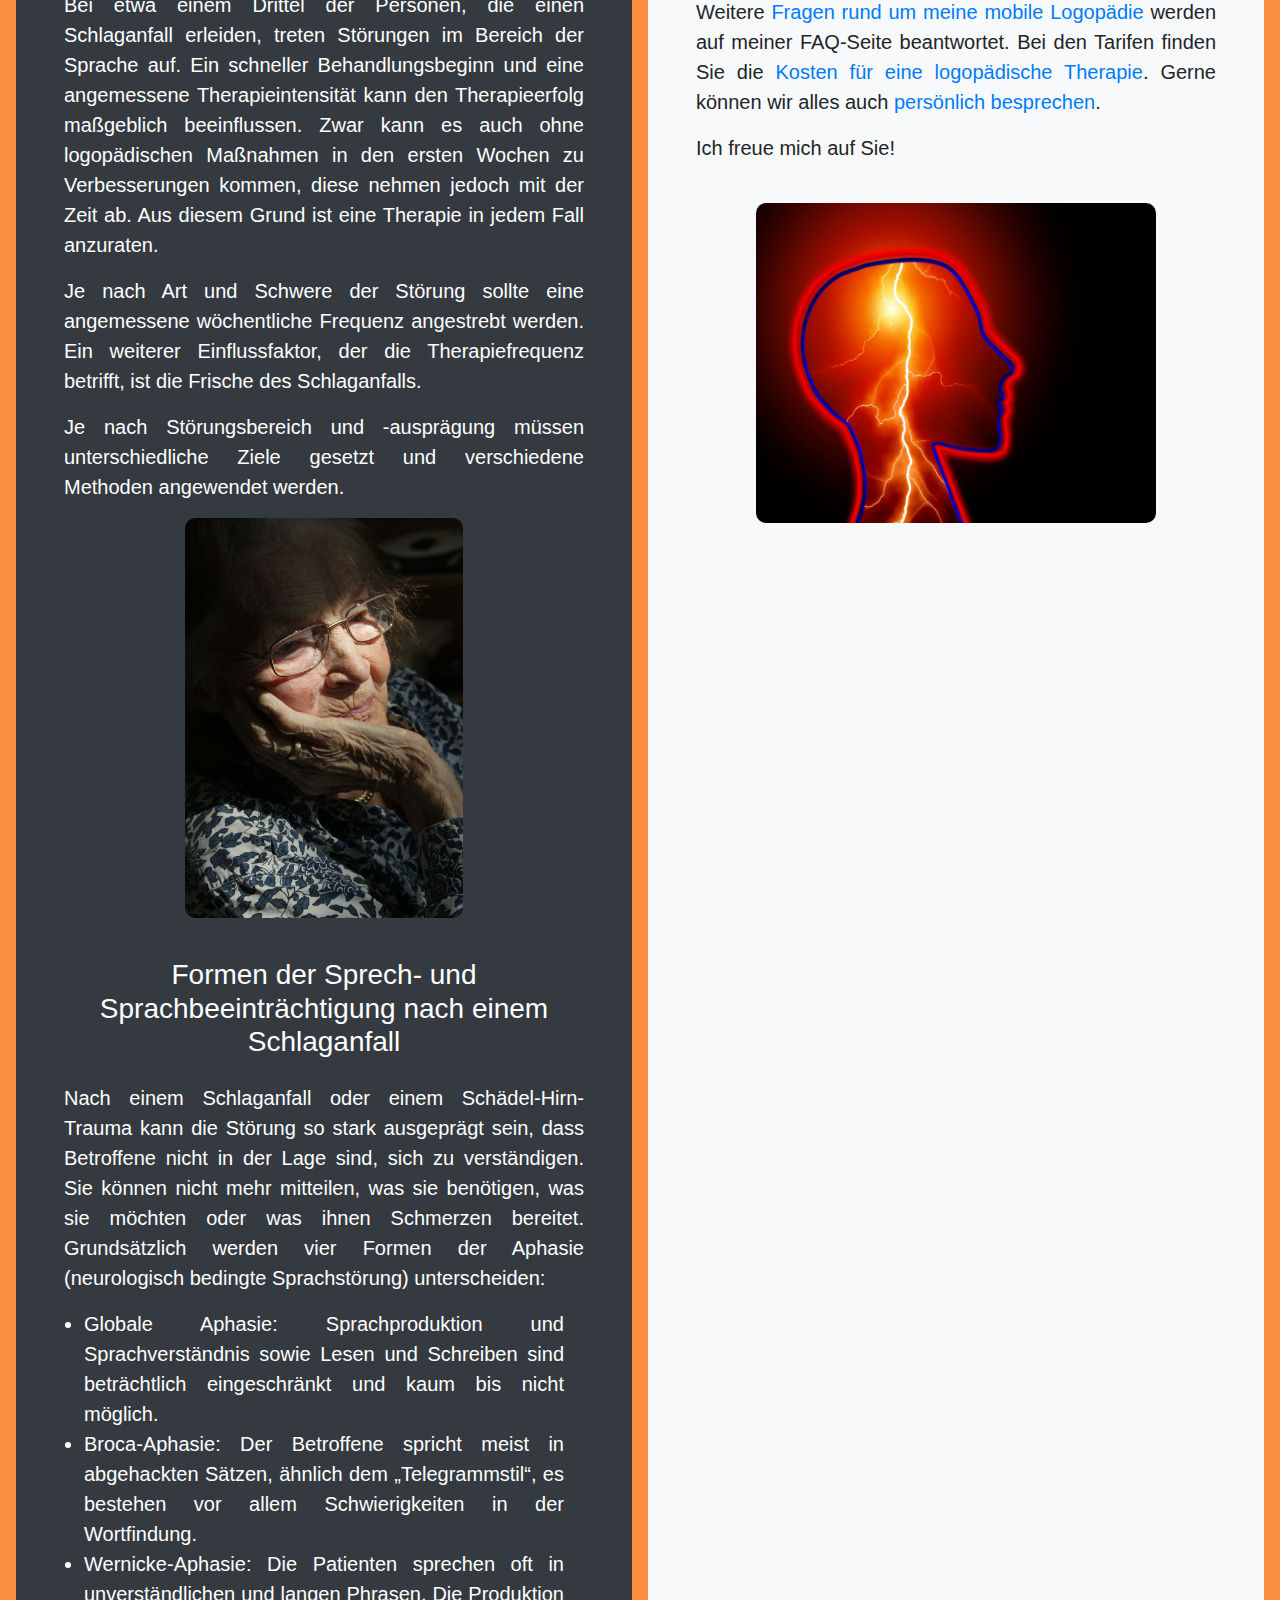
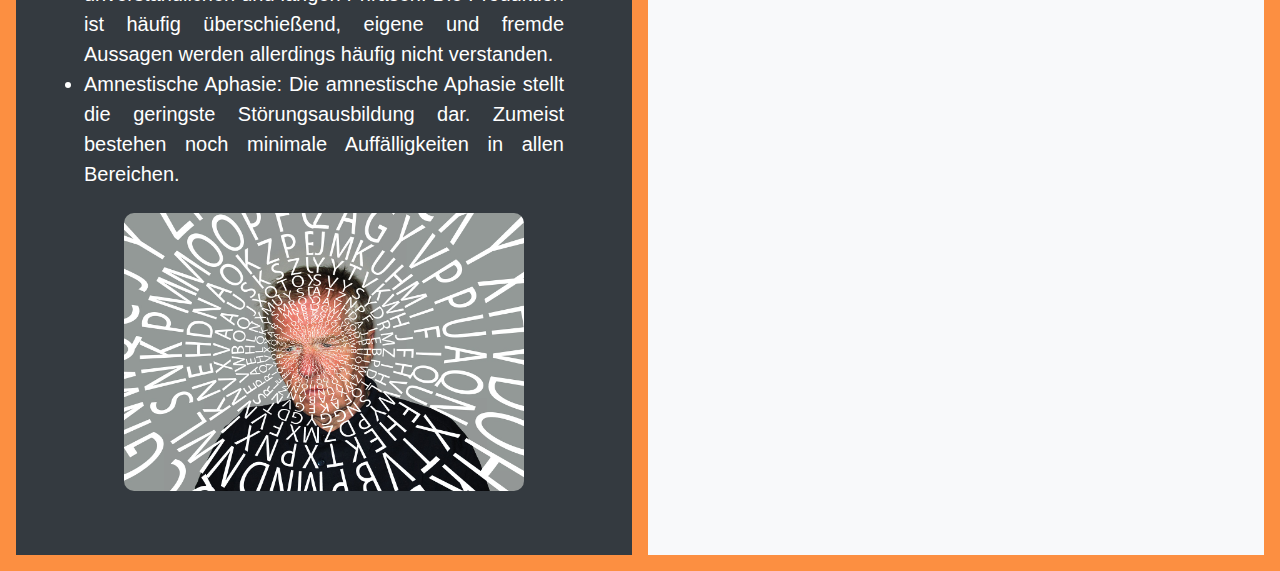
<file: schlaganfall.html>
<!doctype html>
<html lang="de">
<head>
    <!-- Required meta tags -->
    <meta charset="utf-8">
    <meta name="viewport" content="width=device-width, initial-scale=1, shrink-to-fit=no">

    <!-- Bootstrap CSS -->
    <link rel="stylesheet" href="https://stackpath.bootstrapcdn.com/bootstrap/4.3.1/css/bootstrap.min.css" integrity="sha384-ggOyR0iXCbMQv3Xipma34MD+dH/1fQ784/j6cY/iJTQUOhcWr7x9JvoRxT2MZw1T" crossorigin="anonymous">

    <link href="style.css" rel="stylesheet">
    <title>Antworten auf häufige Fragen zur logopädischen Therapie</title>
    <meta name="description" content="Häufige Fragen wie Kosten, Dauer, Häufigkeit, Angebot, Möglichkeiten etc. werden hier
        geklärt. Ebenso können Sie nachlesen, was genau Logopädie ist. Bei Fragen stehe ich, Helena Pernul, ausgebildete Logopädin,
        gerne zur Verfügung: Kontaktieren Sie mich!"/>
    <meta name="keywords" content="Angebot Logopädie Graz, Dauer Logopädie Graz, Kosten Logopädie Graz" />
    <meta name="robots" content="index, follow" />
    
    <link rel="icon" type="image/png" href="img/logoicon.png">
</head>
<body  style="background-color: #fc8f41; max-width: 1600px; left:50%; position: relative; transform: translate(-50%, 0)">

<div class="position-relative overflow-hidden p-3 p-md-1 m-md-1 text-center">
    <div class="col-md-3" id="rightheader">
        <section id="iconright">
            <a href="./index.html">
                <img src="img/logoorangeborder.png" alt="Logopädie Graz">
            </a>
        </section>
    </div>
    <div class="col-md-6 p-lg-3 mx-auto my-3">
        <p class="display-3 font-weight-bold" id="title-logo">LOGO on TOUR</p>
        <p class="lead font-weight-bold" id="title2">Helena Pernul, BSc, Ihre Wahllogopädin in Graz und Bruck/Mur</p>
        <p class="lead font-weight-normal mb-0" id="title3">Mobile Logopädie in Graz, Graz Umgebung, Bruck/Mur und Kapfenberg</p>
    </div>
    <div class="product-device shadow-sm d-none d-md-block"></div>
    <div class="product-device product-device-2 shadow-sm d-none d-md-block"></div>
</div>

<nav class="navbar navbar-expand-lg navbar-light text-center bg-light mx-md-3">
    <button class="navbar-toggler bg-light" type="button" data-toggle="collapse" data-target="#navbarNav" aria-controls="navbarNav" aria-expanded="false" aria-label="Toggle navigation">
        <span class="navbar-toggler-icon"></span>
    </button>
    <div class="collapse navbar-collapse text-center" id="navbarNav">
        <ul class="navbar-nav text-center">
            <li class="nav-item">
                <a class="nav-link" href="./index.html">LOGO on TOUR/Home</a>
            </li>
            <li class="nav-item">
                <a class="nav-link" href="./uebermich.html">Über mich</a>
            </li>
            <li class="nav-item">
                <a class="nav-link" href="./schwerpunkte.html">Therapiebereiche</a>
            </li>
            <li class="nav-item">
                <a class="nav-link" href="./faq.html">FAQ</a>
            </li>
            <li class="nav-item">
                <a class="nav-link" href="./tarife.html">Tarife/Terminvergabe</a>
            </li>
            <li class="nav-item">
                <a class="nav-link" href="./kontakt.html">Kontakt</a>
            </li>
        </ul>
    </div>
</nav>

<div class="d-md-flex flex-md-equal w-100 my-md-3 pl-md-3">
    <div class="bg-dark mr-md-3 pt-3 px-3 pt-md-4 px-md-5 col-md-6 text-center text-white overflow-hidden" id="schwerpunkte">
        <div class="mb-3 pb-3">
            <h1 class="display-5 mb-4">Mobile Logopädie in Graz: Therapie nach Schlaganfall</h1>
            <p class="lead">
                Nach einem Schlaganfall, bei bestimmten neurologisch fortschreitenden Erkrankungen
                oder nach einem schweren Unfall (zB Schädel-Hirn-Trauma, Querschnittslähmung)
                können Sprech-, Stimm- und Atemstörungen auftreten. 
                Aufgrund der Lähmungen der Muskulatur, welche für das Sprechen, die Stimme 
                und die Atmung benötigt wird, kann es zu unterschiedlichen Einschränkungen 
                kommen. Die Aussprache kann verwaschen, schwerfällig, undeutlich oder 
                auch monoton werden. Die Atmung kann unkoordiniert oder erschwert sein. Die 
                Stimme kann brüchig, behaucht, kraftlos oder rau sein.
                Bei zusätzlichem Auftreten einer <b id="lebensg">Schluckstörung</b> ist eine umgehende logopädische
                Intervention essentiell. Je nach Ausprägung besteht hier <b id="lebensg">Lebensgefahr!</b> Bei häufigem
                bemerkten oder auch unbemerkten Verschlucken kann es zu Atemnot
                und schweren Lungenentzündungen kommen.
            </p>
            <section id="schlaganfall">
                    <img src="img/logopaedie_schlaganfall.png" alt="Schnelle logopädische Praxis bei einem 
                    Schlaganfall mit der mobilen Therapie">
                </section>
            <p class="lead">
                Eine frühzeitige 
                <a href="schwerpunkte.html" id="schwerpunktlink1">logopädische Therapie</a> 
                kann hier große Erfolge 
                bringen. Mit meiner mobilen logopädischen Praxis kann ich, als 
                <a href="uebermich.html" id="uebermichlink10">Grazer Logopädin</a>, in
                Graz, Graz Umgebung und im Raum Bruck/Mur auch direkt zu Ihnen nach Hause kommen.
            </p>
            
            <h2 class="display-5 mb-4 mt-5">Schnelle Hilfe bei Verlust des Sprachvermögens oder Sprachverstehens</h2>
            <p class="lead">
                    Bei etwa einem Drittel der Personen, die einen Schlaganfall erleiden, treten 
                    Störungen im Bereich der Sprache auf. Ein schneller Behandlungsbeginn und eine 
                    angemessene Therapieintensität kann den Therapieerfolg maßgeblich beeinflussen.  
                    Zwar kann es auch ohne logopädischen Maßnahmen in den ersten Wochen zu 
                    Verbesserungen kommen,  diese nehmen jedoch mit der Zeit ab. Aus diesem Grund 
                    ist eine Therapie in jedem Fall anzuraten.  
            </p>
            <p class="lead">
                    Je nach Art und Schwere der Störung sollte eine angemessene wöchentliche Frequenz 
                    angestrebt werden. Ein weiterer Einflussfaktor, der die Therapiefrequenz betrifft, ist 
                    die Frische des Schlaganfalls.
            </p>
            <p class="lead">  
                    Je nach Störungsbereich und -ausprägung müssen unterschiedliche Ziele gesetzt und 
                    verschiedene Methoden angewendet werden. 
            </p>
            <section id="speech">
                <img src="img/speech_language_therapist_graz.jpg" alt="Speech and Language Therapist Graz">
            </section>
            <h2 class="display-5 mb-4 mt-2">Formen der Sprech- und Sprachbeeinträchtigung nach einem Schlaganfall</h2>
            <p class="lead">
                    Nach einem Schlaganfall oder einem Schädel-Hirn-Trauma kann die Störung so stark ausgeprägt sein, 
                    dass Betroffene nicht in der Lage sind, sich zu verständigen. Sie 
                    können nicht mehr mitteilen, was sie benötigen, was sie möchten oder 
                    was ihnen Schmerzen bereitet. Grundsätzlich werden vier Formen der 
                    Aphasie (neurologisch bedingte Sprachstörung) unterscheiden:
            </p>
            <ul class="lead">
                <li>
                    Globale Aphasie: Sprachproduktion und Sprachverständnis sowie Lesen 
                    und Schreiben sind beträchtlich eingeschränkt und kaum bis nicht möglich.
                </li>
                <li>
                    Broca-Aphasie: Der Betroffene spricht meist in abgehackten Sätzen, ähnlich 
                    dem „Telegrammstil“, es bestehen vor allem Schwierigkeiten in der Wortfindung.
                </li>
                <li>
                    Wernicke-Aphasie: Die Patienten sprechen oft in unverständlichen und langen 
                    Phrasen. Die Produktion ist häufig überschießend, eigene und fremde Aussagen 
                    werden allerdings häufig nicht verstanden.
                </li>
                <li>
                    Amnestische Aphasie: Die amnestische Aphasie stellt die geringste Störungsausbildung 
                    dar. Zumeist bestehen noch minimale Auffälligkeiten in allen Bereichen.
                </li>
            </ul>
            <br />
            <section id="aphasie">
                <img src="img/logopaedie_bruck_kapfenberg.jpg" alt="Logopädie Bruck Kapfenberg">
            </section>
        </div>
    </div>
    <div class="bg-light mr-md-3 pt-3 px-3 pt-md-4 px-md-5 col-md-6 text-center overflow-hidden" id="informationen">
        <div class="mb-3 pb-3">
            <h2 class="display-5 mb-4">Logopädische Therapie bei Ihnen zu Hause: mobile Logopädie in Graz, 
                Graz Umgebung und Bruck/Mur
            </h2>
            <p class="lead">Mit meiner logopädischen Praxis habe ich mich darauf spezialisiert, 
                flexibel für Sie da zu sein. Besonders nach einem Schicksalsschlag wie einem Schlaganfall oder
                einer plötzlichen Krankheit ist man häufig auf andere angewiesen oder kann nicht selbstständig
                das eigene Heim verlassen. Es ist wichtig, dass Sie und Ihre Liebsten auch in solchen Fällen 
                therapeutische Unterstützung und Hilfe bekommen.
            </p>
            <section id="schlucken">
                <img src="img/logopaedie_erwachsene.jpg" alt="Je früher Erwachsene mit Sprechproblemen, 
                Schluckproblemen etc. Hilfe bekommen umso größer die 
                Erfolge">
            </section>
            <p class="lead">
                In Einzelstunden fokussieren wir gemeinsam Sprechen, Schreiben, Verstehen und Lesen 
                und erarbeiten Schritt für Schritt Erfolge. Auch die Schluckfunktion kann nach einem Schlaganfall
                beeinträchtigt sein. Wird eine Störung des Schluckens nicht behandelt, können Nahrungsmittel in die 
                Luftröhre gelangen und so eine Lungenentzündung oder Atemnot verursachen. 
            </p>
            <section id="verstaendnis">
                <img src="img/sprachverstaendnis_logopaedie.jpg" alt="Sprachverständnis Logopädie">
            </section>
            <p class="lead">
                Weitere <a href="faq.html">Fragen rund um meine mobile Logopädie</a> werden auf meiner FAQ-Seite
                beantwortet. Bei den Tarifen finden Sie die <a href="tarife.html">Kosten für eine logopädische Therapie</a>.
                Gerne können wir alles auch <a href="kontakt.html">persönlich besprechen</a>.
            </p>
            <p class="lead">
                Ich freue mich auf Sie!
            </p>
            <br />
            <section id="schlaganfall2">
                <img src="img/mobile_logopaedie_graz.jpg" alt="Mobile logopädische Praxis in Graz für 
                neurologische Sprach- und Sprechstörungen">
            </section>
        </div>
    </div>
</div>

<script src="https://code.jquery.com/jquery-3.3.1.slim.min.js" integrity="sha384-q8i/X+965DzO0rT7abK41JStQIAqVgRVzpbzo5smXKp4YfRvH+8abtTE1Pi6jizo" crossorigin="anonymous"></script>
<script src="https://cdnjs.cloudflare.com/ajax/libs/popper.js/1.14.7/umd/popper.min.js" integrity="sha384-UO2eT0CpHqdSJQ6hJty5KVphtPhzWj9WO1clHTMGa3JDZwrnQq4sF86dIHNDz0W1" crossorigin="anonymous"></script>
<script src="https://stackpath.bootstrapcdn.com/bootstrap/4.3.1/js/bootstrap.min.js" integrity="sha384-JjSmVgyd0p3pXB1rRibZUAYoIIy6OrQ6VrjIEaFf/nJGzIxFDsf4x0xIM+B07jRM" crossorigin="anonymous"></script>
</body>
</html>
</file>
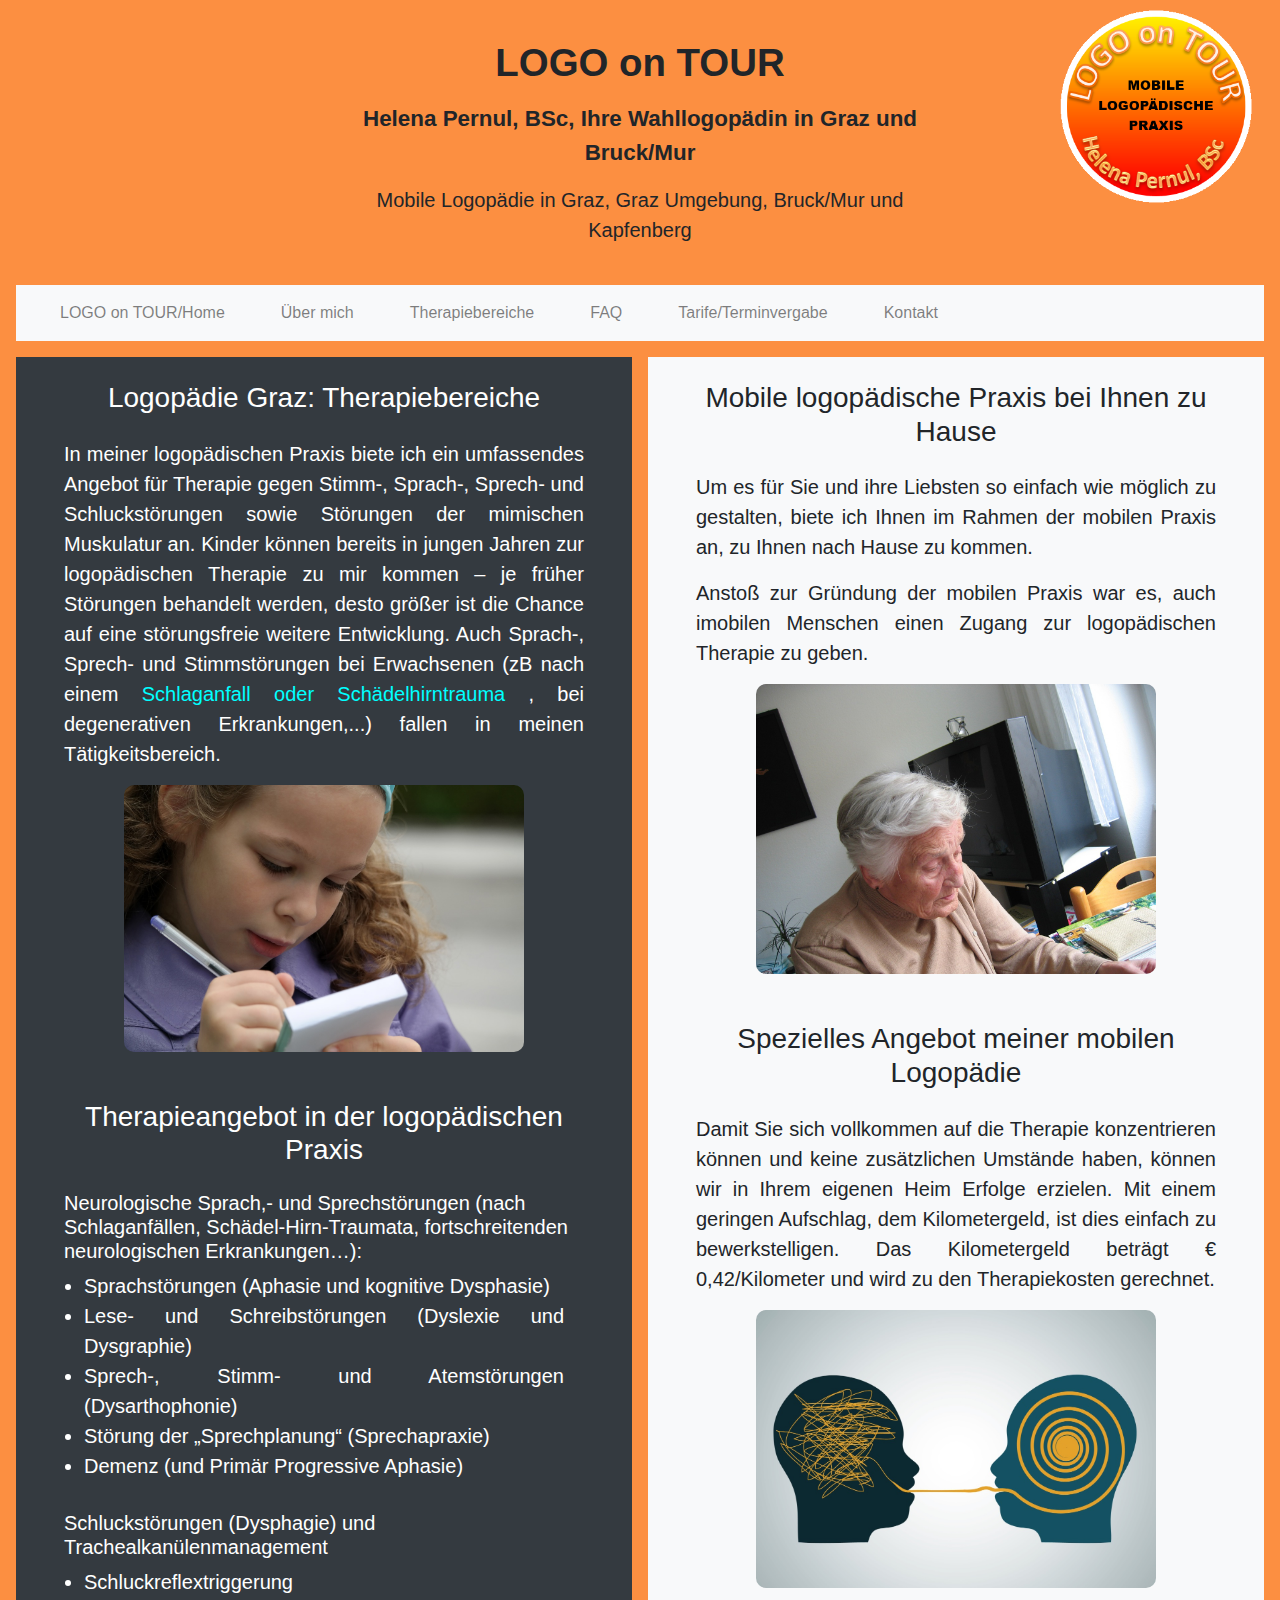
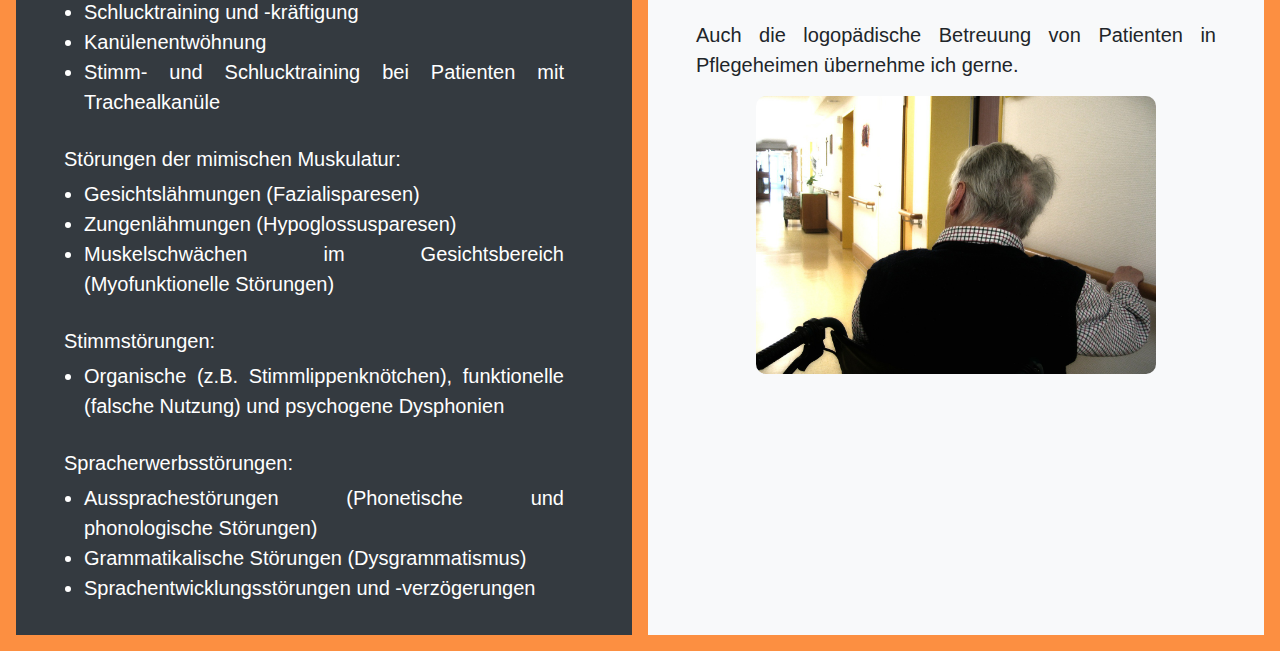
<file: schwerpunkte.html>
<!doctype html>
<html lang="de">
<head>
    <!-- Required meta tags -->
    <meta charset="utf-8">
    <meta name="viewport" content="width=device-width, initial-scale=1, shrink-to-fit=no">

    <!-- Bootstrap CSS -->
    <link rel="stylesheet" href="https://stackpath.bootstrapcdn.com/bootstrap/4.3.1/css/bootstrap.min.css" integrity="sha384-ggOyR0iXCbMQv3Xipma34MD+dH/1fQ784/j6cY/iJTQUOhcWr7x9JvoRxT2MZw1T" crossorigin="anonymous">

    <link href="style.css" rel="stylesheet">
    <title>Logopädie: Therapiemöglichkeiten</title>

    <meta name="description" content="Bei Sprechproblemen, Stimmproblemen
        und Schluckproblemen benötigt es eine erfahrene Logopädin, die Ihre
        Bedürfnisse individuell erkennt. Einfühlsam und professionell begleite
        ich Kinder und Erwachsene zu einer klaren Aussprache: Kontaktieren Sie
        mich!" />
    <meta name="keywords" content="Therapie Logopädie Kinder, Sprechen
        Therapie Erwachsene, Logopädie Kinder und Erwachsene" />
    <meta name="robots" content="index, follow" />
    
    <link rel="icon" type="image/png" href="img/logoicon.png">
</head>
<body  style="background-color: #fc8f41; max-width: 1600px; left:50%; position: relative; transform: translate(-50%, 0)">

<div class="position-relative overflow-hidden p-3 p-md-1 m-md-1 text-center">
    <div class="col-md-3" id="rightheader">
        <section id="iconright">
            <a href="./index.html">
                <img src="img/logoorangeborder.png" alt="Logopädie Graz">
            </a>
        </section>
    </div>
    <div class="col-md-6 p-lg-3 mx-auto my-3">
        <p class="display-3 font-weight-bold" id="title-logo">LOGO on TOUR</p>
        <p class="lead font-weight-bold" id="title2">Helena Pernul, BSc, Ihre Wahllogopädin in Graz und Bruck/Mur</p>
        <p class="lead font-weight-normal mb-0" id="title3">Mobile Logopädie in Graz, Graz Umgebung, Bruck/Mur und Kapfenberg</p>
    </div>
    <div class="product-device shadow-sm d-none d-md-block"></div>
    <div class="product-device product-device-2 shadow-sm d-none d-md-block"></div>
</div>

<nav class="navbar navbar-expand-lg navbar-light text-center bg-light mx-md-3">
    <button class="navbar-toggler bg-light" type="button" data-toggle="collapse" data-target="#navbarNav" aria-controls="navbarNav" aria-expanded="false" aria-label="Toggle navigation">
        <span class="navbar-toggler-icon"></span>
    </button>
    <div class="collapse navbar-collapse text-center" id="navbarNav">
        <ul class="navbar-nav text-center">
            <li class="nav-item">
                <a class="nav-link" href="./index.html">LOGO on TOUR/Home</a>
            </li>
            <li class="nav-item">
                <a class="nav-link" href="./uebermich.html">Über mich</a>
            </li>
            <li class="nav-item">
                <a class="nav-link" href="./schwerpunkte.html">Therapiebereiche</a>
            </li>
            <li class="nav-item">
                <a class="nav-link" href="./faq.html">FAQ</a>
            </li>
            <li class="nav-item">
                <a class="nav-link" href="./tarife.html">Tarife/Terminvergabe</a>
            </li>
            <li class="nav-item">
                <a class="nav-link" href="./kontakt.html">Kontakt</a>
            </li>
        </ul>
    </div>
</nav>

<div class="d-md-flex flex-md-equal w-100 my-md-3 pl-md-3">
    <div class="bg-dark mr-md-3 pt-3 px-3 pt-md-4 px-md-5 col-md-6 text-center text-white overflow-hidden" id="schwerpunkte">
        <div class="mb-3 pb-3">
            <h1 class="display-5 mb-4">Logopädie Graz: Therapiebereiche</h1>
            <p class="lead">
                    In meiner logopädischen Praxis biete ich ein umfassendes Angebot für Therapie gegen Stimm-, Sprach-, Sprech- und
                    Schluckstörungen sowie Störungen der mimischen Muskulatur an. Kinder können bereits in
                    jungen Jahren zur logopädischen Therapie zu mir kommen – je früher Störungen behandelt
                    werden, desto größer ist die Chance auf eine störungsfreie weitere Entwicklung.
                    Auch Sprach-, Sprech- und Stimmstörungen bei Erwachsenen (zB nach einem
                    <a href="schlaganfall.html" id="schlaglink"> Schlaganfall oder Schädelhirntrauma</a>
                    , bei degenerativen Erkrankungen,...) fallen in meinen Tätigkeitsbereich.
            </p>
            <section id="schreiben">
                <img src="img/grazer_logopaedie.jpg" alt="Grazer Logopädie">
            </section>
            <h2 class="display-5 mb-4 mt-3">Therapieangebot in der logopädischen Praxis</h2>
            <div class="lead">
                <h3><b>Neurologische Sprach,- und Sprechstörungen</b> (nach
                    Schlaganfällen, Schädel-Hirn-Traumata,
                    fortschreitenden neurologischen Erkrankungen…): </h3>
                <ul>
                    <li>Sprachstörungen (Aphasie und kognitive
                        Dysphasie)</li>

                    <li>Lese- und Schreibstörungen (Dyslexie und
                        Dysgraphie)</li>

                    <li>Sprech-, Stimm- und Atemstörungen
                        (Dysarthophonie)</li>
                    <li>Störung der „Sprechplanung“ (Sprechapraxie)</li>
                    <li>Demenz (und Primär Progressive Aphasie)</li>
                </ul>
                <br>
                <h3><b>Schluckstörungen (Dysphagie) und
                    Trachealkanülenmanagement</b></h3>
                <ul>
                    <li>Schluckreflextriggerung</li>
                    <li>Schlucktraining und -kräftigung</li>
                    <li>Kanülenentwöhnung</li>
                    <li>Stimm- und Schlucktraining bei Patienten mit Trachealkanüle</li>
                </ul>
                <br />
                <h3><b>Störungen der mimischen Muskulatur:</b></h3>
                <ul>
                    <li>Gesichtslähmungen (Fazialisparesen)</li>
                    <li>Zungenlähmungen (Hypoglossusparesen)</li>
                    <li>Muskelschwächen im Gesichtsbereich
                        (Myofunktionelle Störungen)</li>
                </ul>
                <br>
                <h3><b>Stimmstörungen:</b></h3>
                <ul>
                    <li>Organische (z.B. Stimmlippenknötchen),
                        funktionelle (falsche Nutzung) und psychogene
                        Dysphonien</li>
                </ul>
                <br>
                <h3><b>Spracherwerbsstörungen:</b></h3>
                <ul>
                    <li>Aussprachestörungen (Phonetische und
                        phonologische Störungen)</li>
                    <li>Grammatikalische Störungen
                        (Dysgrammatismus)</li>
                    <li>Sprachentwicklungsstörungen und
                        -verzögerungen</li>
                </ul>
            </div>
            
        </div>
    </div>
    <div class="bg-light mr-md-3 pt-3 px-3 pt-md-4 px-md-5 col-md-6 text-center overflow-hidden" id="informationen">
        <div class="mb-3 pb-3">
            <h2 class="display-5  mb-4">Mobile logopädische Praxis bei Ihnen zu Hause</h2>
            <p class="lead">Um es für Sie und ihre Liebsten so einfach wie möglich zu gestalten, biete ich Ihnen im Rahmen
                der mobilen Praxis an, zu Ihnen nach Hause zu kommen.
            </p>
            <p class="lead">Anstoß zur Gründung der mobilen Praxis war es, auch imobilen Menschen einen Zugang zur 
                logopädischen Therapie zu geben.
            </p>
            <section id="oma">
                <img src="img/logopaedie_graz_umgebung.jpg" alt="Logopädie Graz Umgebung">
            </section>
            <h2 class="display-5  mb-4 mt-3">Spezielles Angebot meiner mobilen Logopädie</h2>
            <p class="lead">Damit Sie sich vollkommen auf die Therapie konzentrieren können und keine zusätzlichen
                Umstände haben, können wir in Ihrem eigenen Heim Erfolge erzielen. Mit einem geringen
                Aufschlag, dem Kilometergeld, ist dies einfach zu bewerkstelligen.
                Das Kilometergeld beträgt € 0,42/Kilometer und wird zu den Therapiekosten gerechnet.
            </p>
            <section id="sprachverstaendnis">
                <img src="img/mobile_logopaedin.jpg" alt="Sprachtherapie Graz">
            </section>
            <p class="lead">Auch die logopädische Betreuung von Patienten in Pflegeheimen übernehme ich gerne.
            </p>
            <section id="pflegeheim">
                <img src="img/logopaedie_pflegeheim.jpg" alt="Logopädie Pflegeheim">
            </section>
        </div>
    </div>
</div>

<script src="https://code.jquery.com/jquery-3.3.1.slim.min.js" integrity="sha384-q8i/X+965DzO0rT7abK41JStQIAqVgRVzpbzo5smXKp4YfRvH+8abtTE1Pi6jizo" crossorigin="anonymous"></script>
<script src="https://cdnjs.cloudflare.com/ajax/libs/popper.js/1.14.7/umd/popper.min.js" integrity="sha384-UO2eT0CpHqdSJQ6hJty5KVphtPhzWj9WO1clHTMGa3JDZwrnQq4sF86dIHNDz0W1" crossorigin="anonymous"></script>
<script src="https://stackpath.bootstrapcdn.com/bootstrap/4.3.1/js/bootstrap.min.js" integrity="sha384-JjSmVgyd0p3pXB1rRibZUAYoIIy6OrQ6VrjIEaFf/nJGzIxFDsf4x0xIM+B07jRM" crossorigin="anonymous"></script>
</body>
</html>
</file>
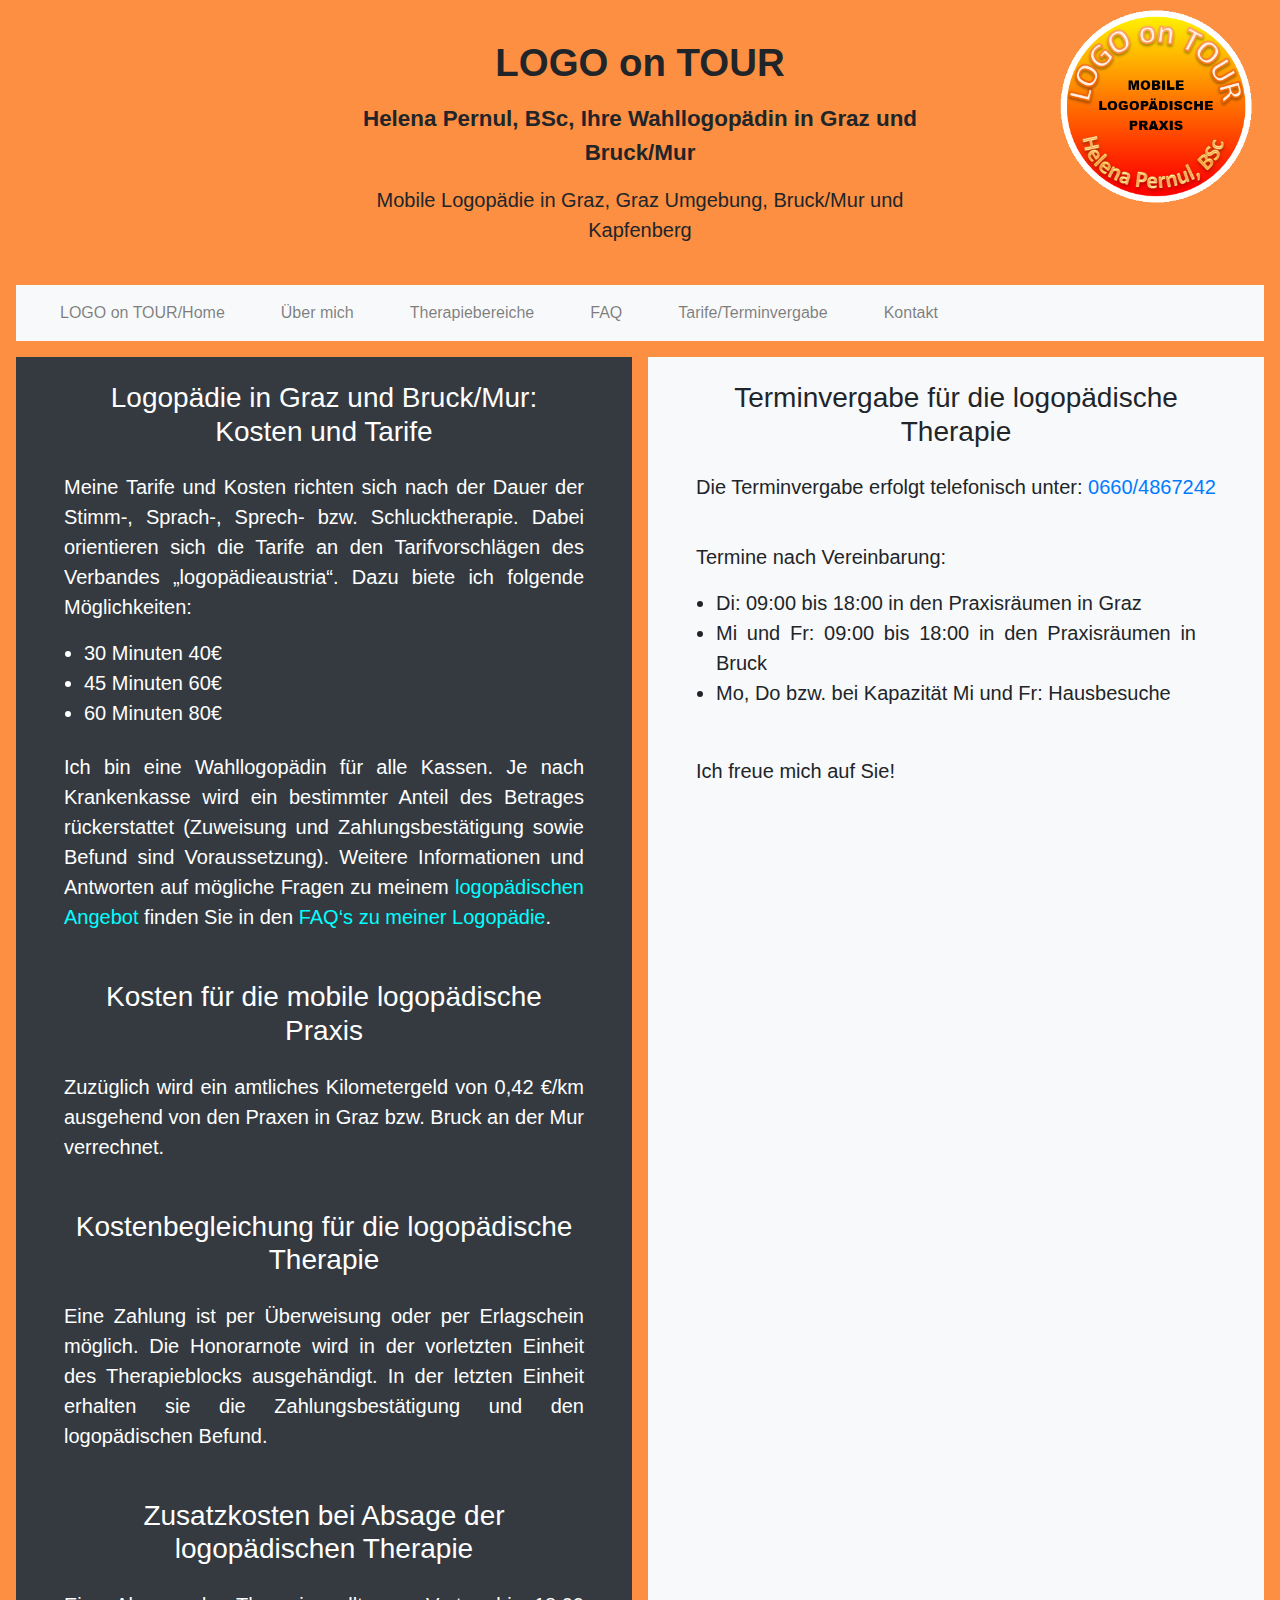
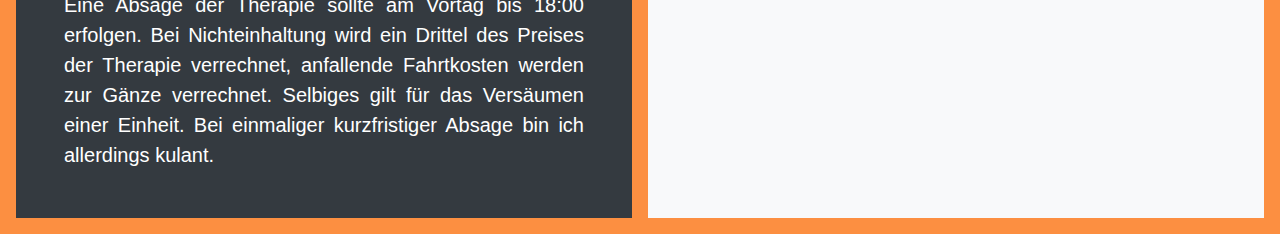
<file: tarife.html>
<!doctype html>
<html lang="de">
<head>
    <!-- Required meta tags -->
    <meta charset="utf-8">
    <meta name="viewport" content="width=device-width, initial-scale=1, shrink-to-fit=no">

    <!-- Bootstrap CSS -->
    <link rel="stylesheet" href="https://stackpath.bootstrapcdn.com/bootstrap/4.3.1/css/bootstrap.min.css" integrity="sha384-ggOyR0iXCbMQv3Xipma34MD+dH/1fQ784/j6cY/iJTQUOhcWr7x9JvoRxT2MZw1T" crossorigin="anonymous">

    <link href="style.css" rel="stylesheet">
    <title>Logopädie: Kosten und Therapie</title>
    <meta name="description" content="Sprachstörungen, Lesestörungen,
        Schreibstörungen, Atemstörungen, Stimmstörungen, Lähmungen uvm. - Ich
        helfe einfühlsam und professionell zu einer klaren Aussprache und
        Erlernen von richtigem Schlucken, Sprechen, Schreiben und Lesen.
        Rufen Sie mich für ein Erstgespräch und für Informationen der Kosten einer Therapie an" />
    <meta name="keywords" content="Lesestörung bei Kind Hilfe,
        Schreibstörung Kind Hilfe, Atemstörung Kind Hilfe" />
    <meta name="robots" content="index, follow" />
    
    <link rel="icon" type="image/png" href="img/logoicon.png">
</head>
<body  style="background-color: #fc8f41; max-width: 1600px; left:50%; position: relative; transform: translate(-50%, 0)">

<div class="position-relative overflow-hidden p-3 p-md-1 m-md-1 text-center">
    <div class="col-md-3" id="rightheader">
        <section id="iconright">
            <a href="./index.html">
                <img src="img/logoorangeborder.png" alt="Logopädie Graz">
            </a>
        </section>
    </div>
    <div class="col-md-6 p-lg-3 mx-auto my-3">
        <p class="display-3 font-weight-bold" id="title-logo">LOGO on TOUR</p>
        <p class="font-weight-bold" id="title2">Helena Pernul, BSc, Ihre Wahllogopädin in Graz und Bruck/Mur</p>
        <p class="lead font-weight-normal mb-0" id="title3">Mobile Logopädie in Graz, Graz Umgebung, Bruck/Mur und Kapfenberg</p>
    </div>
    <div class="product-device shadow-sm d-none d-md-block"></div>
    <div class="product-device product-device-2 shadow-sm d-none d-md-block"></div>
</div>

<nav class="navbar navbar-expand-lg navbar-light text-center bg-light mx-md-3">
    <button class="navbar-toggler bg-light" type="button" data-toggle="collapse" data-target="#navbarNav" aria-controls="navbarNav" aria-expanded="false" aria-label="Toggle navigation">
        <span class="navbar-toggler-icon"></span>
    </button>
    <div class="collapse navbar-collapse text-center" id="navbarNav">
            <ul class="navbar-nav text-center">
                    <li class="nav-item">
                        <a class="nav-link" href="./index.html">LOGO on TOUR/Home</a>
                    </li>
                    <li class="nav-item">
                        <a class="nav-link" href="./uebermich.html">Über mich</a>
                    </li>
                    <li class="nav-item">
                        <a class="nav-link" href="./schwerpunkte.html">Therapiebereiche</a>
                    </li>
                    <li class="nav-item">
                        <a class="nav-link" href="./faq.html">FAQ</a>
                    </li>
                    <li class="nav-item">
                        <a class="nav-link" href="./tarife.html">Tarife/Terminvergabe</a>
                    </li>
                    <li class="nav-item">
                        <a class="nav-link" href="./kontakt.html">Kontakt</a>
                    </li>
                </ul>
    </div>
</nav>

<div class="d-md-flex flex-md-equal w-100 my-md-3 pl-md-3">
    <div class="bg-dark mr-md-3 pt-3 px-3 pt-md-4 px-md-5 col-md-6 text-center text-white overflow-hidden" id="tarif">
        <div class="mb-3 pb-3">
            <h1 class="display-5 mb-4">Logopädie in Graz und Bruck/Mur: Kosten und Tarife</h1>
            <p class="lead">Meine Tarife und Kosten richten sich nach der Dauer der Stimm-, Sprach-, Sprech- bzw.
                Schlucktherapie. Dabei orientieren sich die Tarife  an den Tarifvorschlägen
                des Verbandes „logopädieaustria“. Dazu biete ich folgende Möglichkeiten:</p>
            <ul class="lead">
                <li>30 Minuten 40€</li>
                <li>45 Minuten 60€</li>
                <li>60 Minuten 80€</li>
            </ul>
            <br>
            <p class="lead">Ich bin eine Wahllogopädin für alle Kassen. Je nach Krankenkasse wird ein bestimmter Anteil des
                    Betrages rückerstattet (Zuweisung und Zahlungsbestätigung sowie Befund sind
                    Voraussetzung). Weitere Informationen und Antworten auf mögliche Fragen zu meinem
                    <a href="schwerpunkte.html" id="logoangebot">logopädischen Angebot</a> finden Sie in den
                    <a href="faq.html" id="faqangebot">FAQ‘s zu meiner Logopädie</a>.
            </p>
            
            <h2 class="display-5 mb-4 mt-5">Kosten für die mobile logopädische Praxis</h2>
            <p class="lead">Zuzüglich wird ein amtliches Kilometergeld von 0,42 €/km ausgehend 
                von den Praxen in Graz bzw. Bruck an der Mur verrechnet.</p>
            <h2 class="display-5 mb-4 mt-5">Kostenbegleichung für die logopädische Therapie</h2>
            <p class="lead">Eine Zahlung ist per Überweisung oder per Erlagschein möglich.
                    Die Honorarnote wird in der vorletzten Einheit des Therapieblocks
                    ausgehändigt. In der letzten Einheit erhalten sie die
                    Zahlungsbestätigung und den logopädischen Befund.
            </p>
            <h2 class="display-5 mb-4 mt-5">Zusatzkosten bei Absage der logopädischen Therapie</h2>
            <p class="lead">Eine Absage der Therapie sollte am Vortag bis 18:00 erfolgen. Bei
                    Nichteinhaltung wird ein Drittel des Preises der Therapie
                    verrechnet, anfallende Fahrtkosten werden zur Gänze verrechnet. 
                    Selbiges gilt für das Versäumen einer Einheit. Bei
                    einmaliger kurzfristiger Absage bin ich allerdings kulant.</p>

        </div>
    </div>
    <div class="bg-light mr-md-3 pt-3 px-3 pt-md-4 px-md-5 col-md-6 text-center overflow-hidden" id="termine">
        <div class="mb-3 pb-3">
            <h2 class="display-5  mb-4">Terminvergabe für die logopädische Therapie</h2>
            <p class="lead">Die Terminvergabe erfolgt telefonisch unter: <a href="tel:+436604867242">0660/4867242</a></p>
            <br>
            <p class="lead">Termine nach Vereinbarung:</p>
            <ul class="lead">
                <li>Di: 09:00 bis 18:00 in den Praxisräumen in Graz</li>
                <li>Mi und Fr: 09:00 bis 18:00 in den Praxisräumen in Bruck</li>
                <li>Mo, Do bzw. bei Kapazität Mi und Fr: Hausbesuche</li>
            </ul>
            <br />
            <br />
            <p class="lead">
                Ich freue mich auf Sie!
            </p>
        </div>
    </div>
</div>

<script src="https://code.jquery.com/jquery-3.3.1.slim.min.js" integrity="sha384-q8i/X+965DzO0rT7abK41JStQIAqVgRVzpbzo5smXKp4YfRvH+8abtTE1Pi6jizo" crossorigin="anonymous"></script>
<script src="https://cdnjs.cloudflare.com/ajax/libs/popper.js/1.14.7/umd/popper.min.js" integrity="sha384-UO2eT0CpHqdSJQ6hJty5KVphtPhzWj9WO1clHTMGa3JDZwrnQq4sF86dIHNDz0W1" crossorigin="anonymous"></script>
<script src="https://stackpath.bootstrapcdn.com/bootstrap/4.3.1/js/bootstrap.min.js" integrity="sha384-JjSmVgyd0p3pXB1rRibZUAYoIIy6OrQ6VrjIEaFf/nJGzIxFDsf4x0xIM+B07jRM" crossorigin="anonymous"></script>
</body>
</html>
</file>
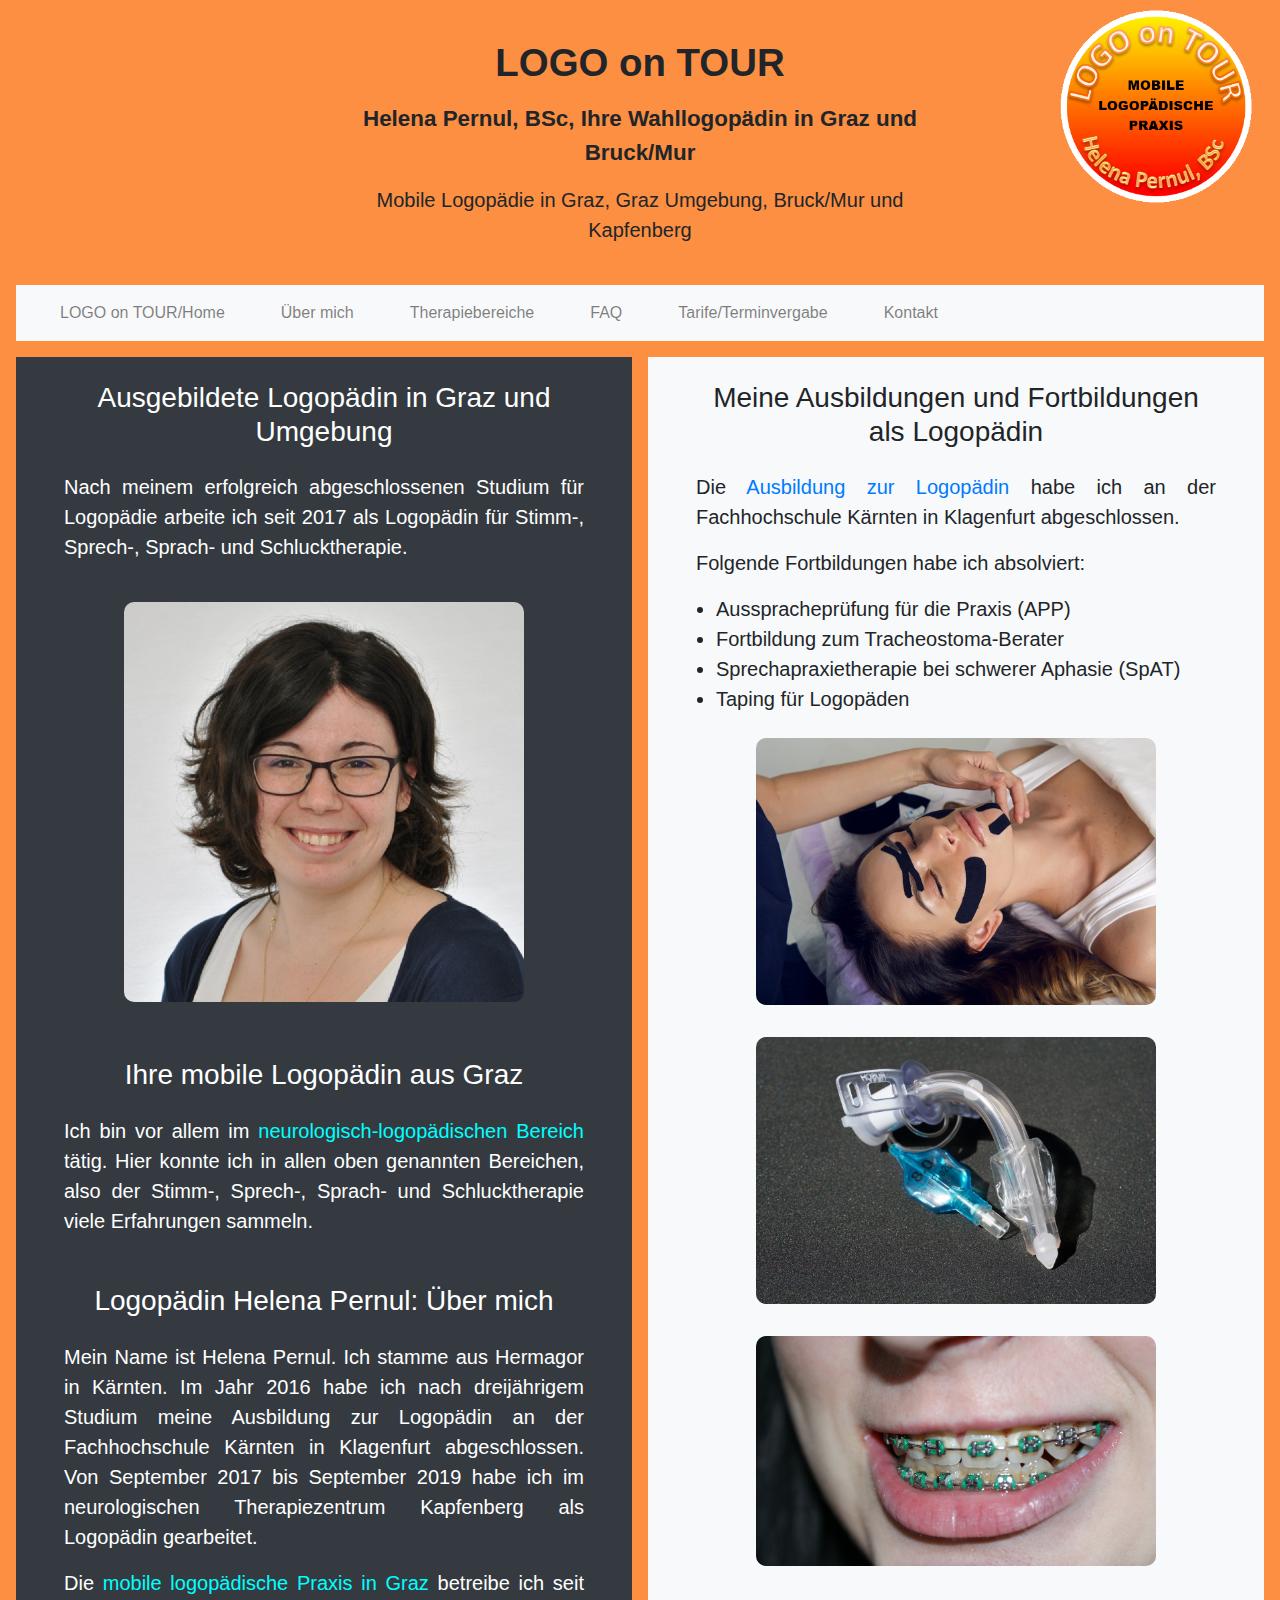
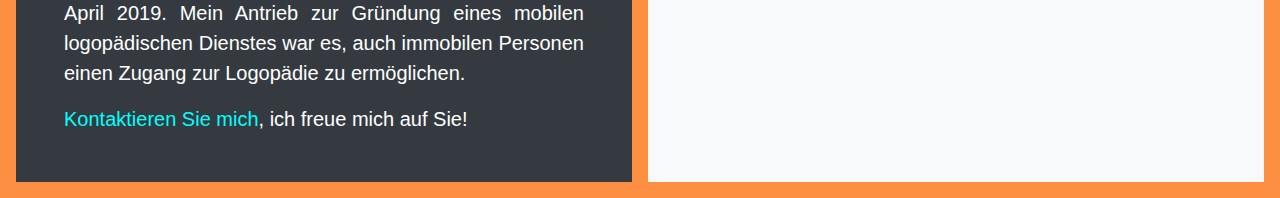
<file: uebermich.html>
<!doctype html>
<html lang="de">
<head>
    <!-- Required meta tags -->
    <meta charset="utf-8">
    <meta name="viewport" content="width=device-width, initial-scale=1, shrink-to-fit=no">

    <!-- Bootstrap CSS -->
    <link rel="stylesheet" href="https://stackpath.bootstrapcdn.com/bootstrap/4.3.1/css/bootstrap.min.css" integrity="sha384-ggOyR0iXCbMQv3Xipma34MD+dH/1fQ784/j6cY/iJTQUOhcWr7x9JvoRxT2MZw1T" crossorigin="anonymous">

    <link href="style.css" rel="stylesheet">
    <title>Logopädin in Graz bei Sprechproblemen</title>

    <meta name="description" content="Kompetente und professionelle
        Logopädin für Kinder und Erwachsende: Stimmtherapie und Sprachtherapie
        mit Erfolg für eine klare Aussprache. Ich stehe für qualitative
        Sprachförderung: Kontaktieren Sie mich!" />
    <meta name="keywords" content="mobile Logopädin Graz, logopädische Praxis Graz, Sprachtherapie Kinder, mobile
        Sprachtherapie Erwachsene" />
    <meta name="robots" content="index, follow" />
    
    <link rel="icon" type="image/png" href="img/logoicon.png">
</head>
<body  style="background-color: #fc8f41; max-width: 1600px; left:50%; position: relative; transform: translate(-50%, 0)">

<div class="position-relative overflow-hidden p-3 p-md-1 m-md-1 text-center">
    <div class="col-md-3" id="rightheader">
        <section id="iconright">
            <a href="./index.html">
                <img src="img/logoorangeborder.png" alt="Logopädie Graz">
            </a>
        </section>
    </div>
    <div class="col-md-6 p-lg-3 mx-auto my-3">
        <p class="display-3 font-weight-bold" id="title-logo">LOGO on TOUR</p>
        <p class="lead font-weight-bold" id="title2">Helena Pernul, BSc, Ihre Wahllogopädin in Graz und Bruck/Mur</p>
        <p class="lead font-weight-normal mb-0" id="title3">Mobile Logopädie in Graz, Graz Umgebung, Bruck/Mur und Kapfenberg</p>
    </div>
    <div class="product-device shadow-sm d-none d-md-block"></div>
    <div class="product-device product-device-2 shadow-sm d-none d-md-block"></div>
</div>

<nav class="navbar navbar-expand-lg navbar-light text-center bg-light mx-md-3">
    <button class="navbar-toggler bg-light" type="button" data-toggle="collapse" data-target="#navbarNav" aria-controls="navbarNav" aria-expanded="false" aria-label="Toggle navigation">
        <span class="navbar-toggler-icon"></span>
    </button>
    <div class="collapse navbar-collapse text-center" id="navbarNav">
        <ul class="navbar-nav text-center">
            <li class="nav-item">
                <a class="nav-link" href="./index.html">LOGO on TOUR/Home</a>
            </li>
            <li class="nav-item">
                <a class="nav-link" href="./uebermich.html">Über mich</a>
            </li>
            <li class="nav-item">
                <a class="nav-link" href="./schwerpunkte.html">Therapiebereiche</a>
            </li>
            <li class="nav-item">
                <a class="nav-link" href="./faq.html">FAQ</a>
            </li>
            <li class="nav-item">
                <a class="nav-link" href="./tarife.html">Tarife/Terminvergabe</a>
            </li>
            <li class="nav-item">
                <a class="nav-link" href="./kontakt.html">Kontakt</a>
            </li>
        </ul>
    </div>
</nav>

<div class="d-md-flex flex-md-equal w-100 my-md-3 pl-md-3">
    <div class="bg-dark mr-md-3 pt-3 px-3 pt-md-4 px-md-5 col-md-6 text-center text-white overflow-hidden" id="about">
        <div class="mb-3 pb-3">
            <h1 class="display-5 mb-4">Ausgebildete Logopädin in Graz und Umgebung</h1>
            <p class="lead">Nach meinem erfolgreich abgeschlossenen Studium für Logopädie
                arbeite ich seit 2017 als Logopädin für Stimm-, Sprech-, Sprach- und Schlucktherapie.</p>
            <br />
            <section id="profil">
                <img src="img/mobile_logopaedin_graz.jpg" alt="Logopäde Graz">
            </section>
            <h2 class="display-5 mb-4 mt-4">Ihre mobile Logopädin aus Graz</h2>
            <p class="lead">Ich bin vor allem im <a href="schwerpunkte.html" id="tariflink">neurologisch-logopädischen Bereich</a> tätig.
                Hier konnte ich in allen oben genannten Bereichen, also der Stimm-, Sprech-, Sprach- 
                und Schlucktherapie viele Erfahrungen sammeln.
            </p>
            <h2 class="display-5 mb-4 mt-5">Logopädin Helena Pernul: Über mich</h2>
            <p class="lead">Mein Name ist Helena Pernul. Ich stamme aus
                Hermagor in Kärnten. Im Jahr 2016 habe ich nach
                dreijährigem Studium meine Ausbildung zur
                Logopädin an der Fachhochschule Kärnten in
                Klagenfurt abgeschlossen.
                Von September 2017 bis September 2019 habe ich im neurologischen
                Therapiezentrum Kapfenberg als Logopädin gearbeitet.
            </p>
            <p class="lead">
                Die 
                <a href="./kontakt.html" id="kontaktlink">mobile logopädische Praxis in Graz</a>
                betreibe ich seit April 2019.
                Mein Antrieb zur Gründung eines mobilen logopädischen Dienstes war 
                es, auch immobilen Personen einen Zugang zur Logopädie zu ermöglichen.
            </p>
            <p class="lead">
                    <a href="./kontakt.html" id="kontaktlink">Kontaktieren Sie mich</a>, ich freue mich auf Sie!
            </p>
        </div>
        
    </div>
    <div class="bg-light mr-md-3 pt-3 px-3 pt-md-4 px-md-5 col-md-6 text-center overflow-hidden" id="fortbildungen">
        <div class="mb-3 pb-3">
            <h2 class="display-5 mb-4">Meine Ausbildungen und Fortbildungen als Logopädin</h2>
            <p class="lead">Die <a href="https://www.fh-kaernten.at/unser-studienangebot/gesundheit-soziales/ueberblick/gesundheit-soziales/bachelor/logopaedie/studium-logopaedie/">Ausbildung zur Logopädin</a>
                habe ich an der Fachhochschule Kärnten in Klagenfurt
                abgeschlossen.
            </p>
            <p class="lead">Folgende Fortbildungen habe ich absolviert:</p>
            <ul class="lead">
                <li>Ausspracheprüfung für die Praxis (APP) </li>
                <li>Fortbildung zum Tracheostoma-Berater</li>
                <li>Sprechapraxietherapie bei schwerer Aphasie
                    (SpAT)</li>
                <li>Taping für Logopäden</li>
            </ul>
            <br />
            <section id="taping">
                <img src="img/therapie_stimme_sprache.jpg" alt="Stimmtherapie Bruck an der Mur und Graz">
            </section>
            <section id="kanuele">
                <img src="img/logopaedie_therapie.jpg" alt="Logopädische Therapie in Graz bei Muskelschwäche">
            </section>
            <section id="zahnspange">
                <img src="img/logopaede_zahnspange.jpg" alt="Logopäde Zahnspange Therapie">
            </section>
        </div>
    </div>
</div>

<script src="https://code.jquery.com/jquery-3.3.1.slim.min.js" integrity="sha384-q8i/X+965DzO0rT7abK41JStQIAqVgRVzpbzo5smXKp4YfRvH+8abtTE1Pi6jizo" crossorigin="anonymous"></script>
<script src="https://cdnjs.cloudflare.com/ajax/libs/popper.js/1.14.7/umd/popper.min.js" integrity="sha384-UO2eT0CpHqdSJQ6hJty5KVphtPhzWj9WO1clHTMGa3JDZwrnQq4sF86dIHNDz0W1" crossorigin="anonymous"></script>
<script src="https://stackpath.bootstrapcdn.com/bootstrap/4.3.1/js/bootstrap.min.js" integrity="sha384-JjSmVgyd0p3pXB1rRibZUAYoIIy6OrQ6VrjIEaFf/nJGzIxFDsf4x0xIM+B07jRM" crossorigin="anonymous"></script>
</body>
</html>
</file>
<file: style.css>
.container {
    max-width: 960px;
}
.site-header a {
    color: black !important;
}

#profil img {
    width: 400px;
    height: 400px;
    border-radius: 10px;
    margin-bottom: 2em;
}
#profil img:hover {
    transform: scale(1.1);
    -webkit-transform: scale(1.1);
    -moz-transform: scale(1.1);
    -o-transform: scale(1.1);
    box-shadow: 0 7px 7px rgba(0, 0, 0, 0.4);
    border-radius: 10px;
}
#logologo img {
    width: 300px;
    height: 300px;
    border-radius: 10px;
    margin-bottom: 2em;
}
#logologo img:hover {
    transform: scale(1.1);
    -webkit-transform: scale(1.1);
    -moz-transform: scale(1.1);
    -o-transform: scale(1.1);
    box-shadow: 0 7px 7px rgba(0, 0, 0, 0.4);
    border-radius: 10px;
}
#kommunikation img {
    width: 400px;
    height: 276px;
    border-radius: 10px;
    margin-bottom: 2em;
}
#kommunikation img:hover {
    transform: scale(1.1);
    -webkit-transform: scale(1.1);
    -moz-transform: scale(1.1);
    -o-transform: scale(1.1);
    box-shadow: 0 7px 7px rgba(0, 0, 0, 0.4);
    border-radius: 10px;
}
#sprachverstaendnis img {
    width: 400px;
    height: 278px;
    border-radius: 10px;
    margin-bottom: 2em;
}
#sprachverstaendnis img:hover {
    transform: scale(1.1);
    -webkit-transform: scale(1.1);
    -moz-transform: scale(1.1);
    -o-transform: scale(1.1);
    box-shadow: 0 7px 7px rgba(0, 0, 0, 0.4);
    border-radius: 10px;
}
#pflegeheim img {
    width: 400px;
    height: 278px;
    border-radius: 10px;
    margin-bottom: 2em;
}
#pflegeheim img:hover {
    transform: scale(1.1);
    -webkit-transform: scale(1.1);
    -moz-transform: scale(1.1);
    -o-transform: scale(1.1);
    box-shadow: 0 7px 7px rgba(0, 0, 0, 0.4);
    border-radius: 10px;
}
#aphasie img {
    width: 400px;
    height: 278px;
    border-radius: 10px;
    margin-bottom: 2em;
}
#aphasie img:hover {
    transform: scale(1.1);
    -webkit-transform: scale(1.1);
    -moz-transform: scale(1.1);
    -o-transform: scale(1.1);
    box-shadow: 0 7px 7px rgba(0, 0, 0, 0.4);
    border-radius: 10px;
}
#zahnspange img {
    width: 400px;
    height: 230px;
    border-radius: 10px;
    margin-bottom: 2em;
}
#zahnspange img:hover {
    transform: scale(1.1);
    -webkit-transform: scale(1.1);
    -moz-transform: scale(1.1);
    -o-transform: scale(1.1);
    box-shadow: 0 7px 7px rgba(0, 0, 0, 0.4);
    border-radius: 10px;
}
#speech img {
    width: 278px;
    height: 400px;
    border-radius: 10px;
    margin-bottom: 2em;
}
#speech img:hover {
    transform: scale(1.1);
    -webkit-transform: scale(1.1);
    -moz-transform: scale(1.1);
    -o-transform: scale(1.1);
    box-shadow: 0 7px 7px rgba(0, 0, 0, 0.4);
    border-radius: 10px;
}
#verstaendnis img {
    width: 400px;
    height: 278px;
    border-radius: 10px;
    margin-bottom: 2em;
}
#verstaendnis img:hover {
    transform: scale(1.1);
    -webkit-transform: scale(1.1);
    -moz-transform: scale(1.1);
    -o-transform: scale(1.1);
    box-shadow: 0 7px 7px rgba(0, 0, 0, 0.4);
    border-radius: 10px;
}
#buchstaben img {
    width: 400px;
    height: 267px;
    border-radius: 10px;
    margin-bottom: 2em;
}
#buchstaben img:hover {
    transform: scale(1.1);
    -webkit-transform: scale(1.1);
    -moz-transform: scale(1.1);
    -o-transform: scale(1.1);
    box-shadow: 0 7px 7px rgba(0, 0, 0, 0.4);
    border-radius: 10px;
}
#mediuspraxis img {
    width: 400px;
    height: 267px;
    border-radius: 10px;
    margin-bottom: 2em;
}
#mediuspraxis img:hover {
    transform: scale(1.1);
    -webkit-transform: scale(1.1);
    -moz-transform: scale(1.1);
    -o-transform: scale(1.1);
    box-shadow: 0 7px 7px rgba(0, 0, 0, 0.4);
    border-radius: 10px;
}
#schreiben img {
    width: 400px;
    height: 267px;
    border-radius: 10px;
    margin-bottom: 2em;
}
#schreiben img:hover {
    transform: scale(1.1);
    -webkit-transform: scale(1.1);
    -moz-transform: scale(1.1);
    -o-transform: scale(1.1);
    box-shadow: 0 7px 7px rgba(0, 0, 0, 0.4);
    border-radius: 10px;
}
#schlucken img {
    width: 400px;
    height: 267px;
    border-radius: 10px;
    margin-bottom: 2em;
}
#schlucken img:hover {
    transform: scale(1.1);
    -webkit-transform: scale(1.1);
    -moz-transform: scale(1.1);
    -o-transform: scale(1.1);
    box-shadow: 0 7px 7px rgba(0, 0, 0, 0.4);
    border-radius: 10px;
}
#schlaganfall img {
    width: 400px;
    height: 267px;
    border-radius: 10px;
    margin-bottom: 2em;
}
#schlaganfall img:hover {
    transform: scale(1.1);
    -webkit-transform: scale(1.1);
    -moz-transform: scale(1.1);
    -o-transform: scale(1.1);
    box-shadow: 0 7px 7px rgba(0, 0, 0, 0.4);
    border-radius: 10px;
}
#schlaganfall2 img {
    width: 400px;
    height: 320px;
    border-radius: 10px;
    margin-bottom: 2em;
}
#schlaganfall2 img:hover {
    transform: scale(1.1);
    -webkit-transform: scale(1.1);
    -moz-transform: scale(1.1);
    -o-transform: scale(1.1);
    box-shadow: 0 7px 7px rgba(0, 0, 0, 0.4);
    border-radius: 10px;
}
#taping img {
    width: 400px;
    height: 267px;
    border-radius: 10px;
    margin-bottom: 2em;
}
#taping img:hover {
    transform: scale(1.1);
    -webkit-transform: scale(1.1);
    -moz-transform: scale(1.1);
    -o-transform: scale(1.1);
    box-shadow: 0 7px 7px rgba(0, 0, 0, 0.4);
    border-radius: 10px;
}
#kanuele img {
    width: 400px;
    height: 267px;
    border-radius: 10px;
    margin-bottom: 2em;
}
#kanuele img:hover {
    transform: scale(1.1);
    -webkit-transform: scale(1.1);
    -moz-transform: scale(1.1);
    -o-transform: scale(1.1);
    box-shadow: 0 7px 7px rgba(0, 0, 0, 0.4);
    border-radius: 10px;
}
#oma img {
    width: 400px;
    height: 290px;
    border-radius: 10px;
    margin-bottom: 2em;
}
#oma img:hover {
    transform: scale(1.1);
    -webkit-transform: scale(1.1);
    -moz-transform: scale(1.1);
    -o-transform: scale(1.1);
    box-shadow: 0 7px 7px rgba(0, 0, 0, 0.4);
    border-radius: 10px;
}
#opa img {
    width: 400px;
    height: 290px;
    border-radius: 10px;
    margin-bottom: 2em;
}
#opa img:hover {
    transform: scale(1.1);
    -webkit-transform: scale(1.1);
    -moz-transform: scale(1.1);
    -o-transform: scale(1.1);
    box-shadow: 0 7px 7px rgba(0, 0, 0, 0.4);
    border-radius: 10px;
}
#kind img {
    width: 400px;
    height: 260px;
    border-radius: 10px;
    margin-bottom: 2em;
}
#kind img:hover {
    transform: scale(1.1);
    -webkit-transform: scale(1.1);
    -moz-transform: scale(1.1);
    -o-transform: scale(1.1);
    box-shadow: 0 7px 7px rgba(0, 0, 0, 0.4);
    border-radius: 10px;
}
#kind_zunge img {
    width: 400px;
    height: 270px;
    border-radius: 10px;
    margin-bottom: 2em;
}
#kind_zunge img:hover {
    transform: scale(1.1);
    -webkit-transform: scale(1.1);
    -moz-transform: scale(1.1);
    -o-transform: scale(1.1);
    box-shadow: 0 7px 7px rgba(0, 0, 0, 0.4);
    border-radius: 10px;
}
#iconright img {
    width: 200px;
    height: 200px;
    border-radius: 10px;
    margin-bottom: 2em;
}
#iconright img:hover {
    transform: scale(1.1);
    -webkit-transform: scale(1.1);
    -moz-transform: scale(1.1);
    -o-transform: scale(1.1);
    box-shadow: 0 7px 7px rgba(0, 0, 0, 0.4);
    border-radius: 10px;
}
#rightheader {
    float: right;
    text-align: right;
}
#uebermichlink {
    color: aqua;
}
#uebermichlink2 {
    color: aqua;
}
#uebermichlink3 {
    color: aqua;
}
#kontaktlink {
    color: aqua;
}
#tariflink {
    color: aqua;
}
#kontaktlink2 {
    color: aqua;
}
#kontaktlink3 {
    color: aqua;
}
#logoangebot {
    color: aqua;
}
#faqangebot {
    color: aqua;
}
#tariffromfaq {
    color: aqua;
}
#telnr {
    color: aqua;
}
#schwerpunktlink1{
    color: aqua;
}
#uebermichlink10{
    color: aqua;
}
#schlaglink{
    color: aqua;
}
#schlag2{
    color: aqua;
}
#lebensg
{
    color: orangered;
}

#title-logo {
    text-align: center;
}
#title2 {
    text-align: center;
    font-size: 1.5em;
}
#title3 {
    text-align: center;
}
li {
    text-align: justify;
    margin-left: 20px;
    margin-right: 20px;
}
p {
    text-align: justify;
}
h1{
    font-size: 1.75em;
}
h2{
    font-size: 1.75em;
}
h3 {
    font-size: 1em;
    text-align: left;
    font-weight: 200;
}
h4 {
    font-size: 2em;
}
ul {
    margin: 0;
    padding: 0;
}
/*
 * Custom translucent site header
 */

.site-header {
    background-color: rgba(0, 0, 0, .85);
    -webkit-backdrop-filter: saturate(180%) blur(20px);
    backdrop-filter: saturate(180%) blur(20px);
}
.site-header a {
    color: #999;
    transition: ease-in-out color .15s;
}
.site-header a:hover {
    color: #fff;
    text-decoration: none;
}
.div-wrapper img {
    position: relative;
    bottom: 0;
}


/*
 * Extra utilities
 */

.flex-equal > * {
    -ms-flex: 1;
    flex: 1;
}
@media (min-width: 1068px) {
    .flex-md-equal > * {
        -ms-flex: 1;
        flex: 1;
    }

}
@media screen and (max-width: 1067px) {
    #profil img {
        width: 80%;
        height: 80%;
    }
    #iconright img {
        width: 0%;
        height: 0%;
    }
    #kommunikation img {
        width: 80%;
        height: 80%;
    }
    #sprachverstaendnis img {
        width: 80%;
        height: 80%;
    }
    #pflegeheim img {
        width: 80%;
        height: 80%;
    }
    #zahnspange img {
        width: 80%;
        height: 80%;
    }
    #aphasie img {
        width: 80%;
        height: 80%;
    }
    #speech img {
        width: 80%;
        height: 80%;
    }
    #verstaendnis img {
        width: 80%;
        height: 80%;
    }
    #mediuspraxis img {
        width: 80%;
        height: 80%;
    }
    #schreiben img {
        width: 80%;
        height: 80%;
    }
    #schlucken img {
        width: 80%;
        height: 80%;
    }
    #schlaganfall img {
        width: 80%;
        height: 80%;
    }
    #schlaganfall2 img {
        width: 80%;
        height: 80%;
    }
    #taping img {
        width: 80%;
        height: 80%;
    }
    #kanuele img {
        width: 80%;
        height: 80%;
    }
    #oma img {
        width: 80%;
        height: 80%;
    }
    #opa img {
        width: 80%;
        height: 80%;
    }
    #kind img {
        width: 80%;
        height: 80%;
    }
    #kind_zunge img {
        width: 80%;
        height: 80%;
    }
    #buchstaben img {
        width: 80%;
        height: 80%;
    }
    #title-logo {
        font-size: 2.4em;
    }
    #title2 {
        font-size: 1.4em;
    }
}
@media screen and (max-width: 1370px) {
    #title-logo {
        font-size: 2.4em;
    }
    #title2 {
        font-size: 1.4em;
    }
}

.overflow-hidden { overflow: hidden; }
</file>
